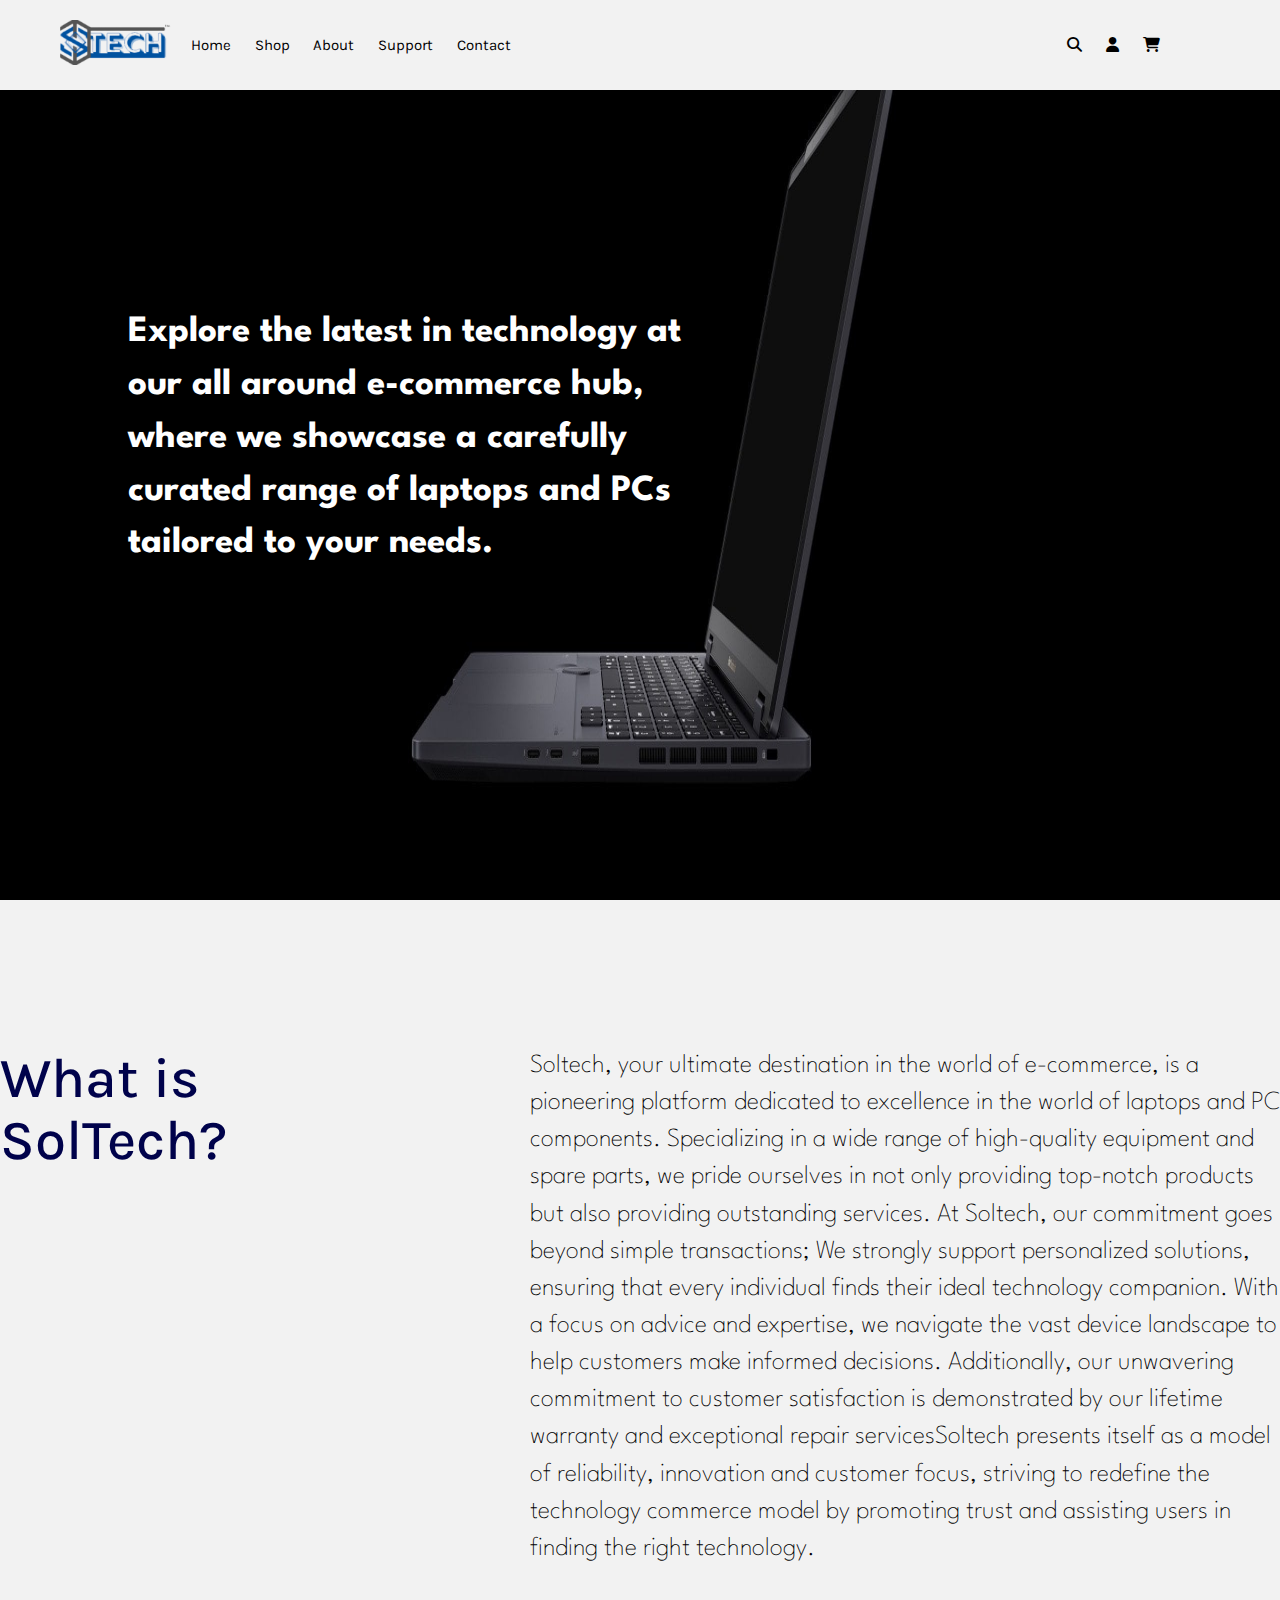
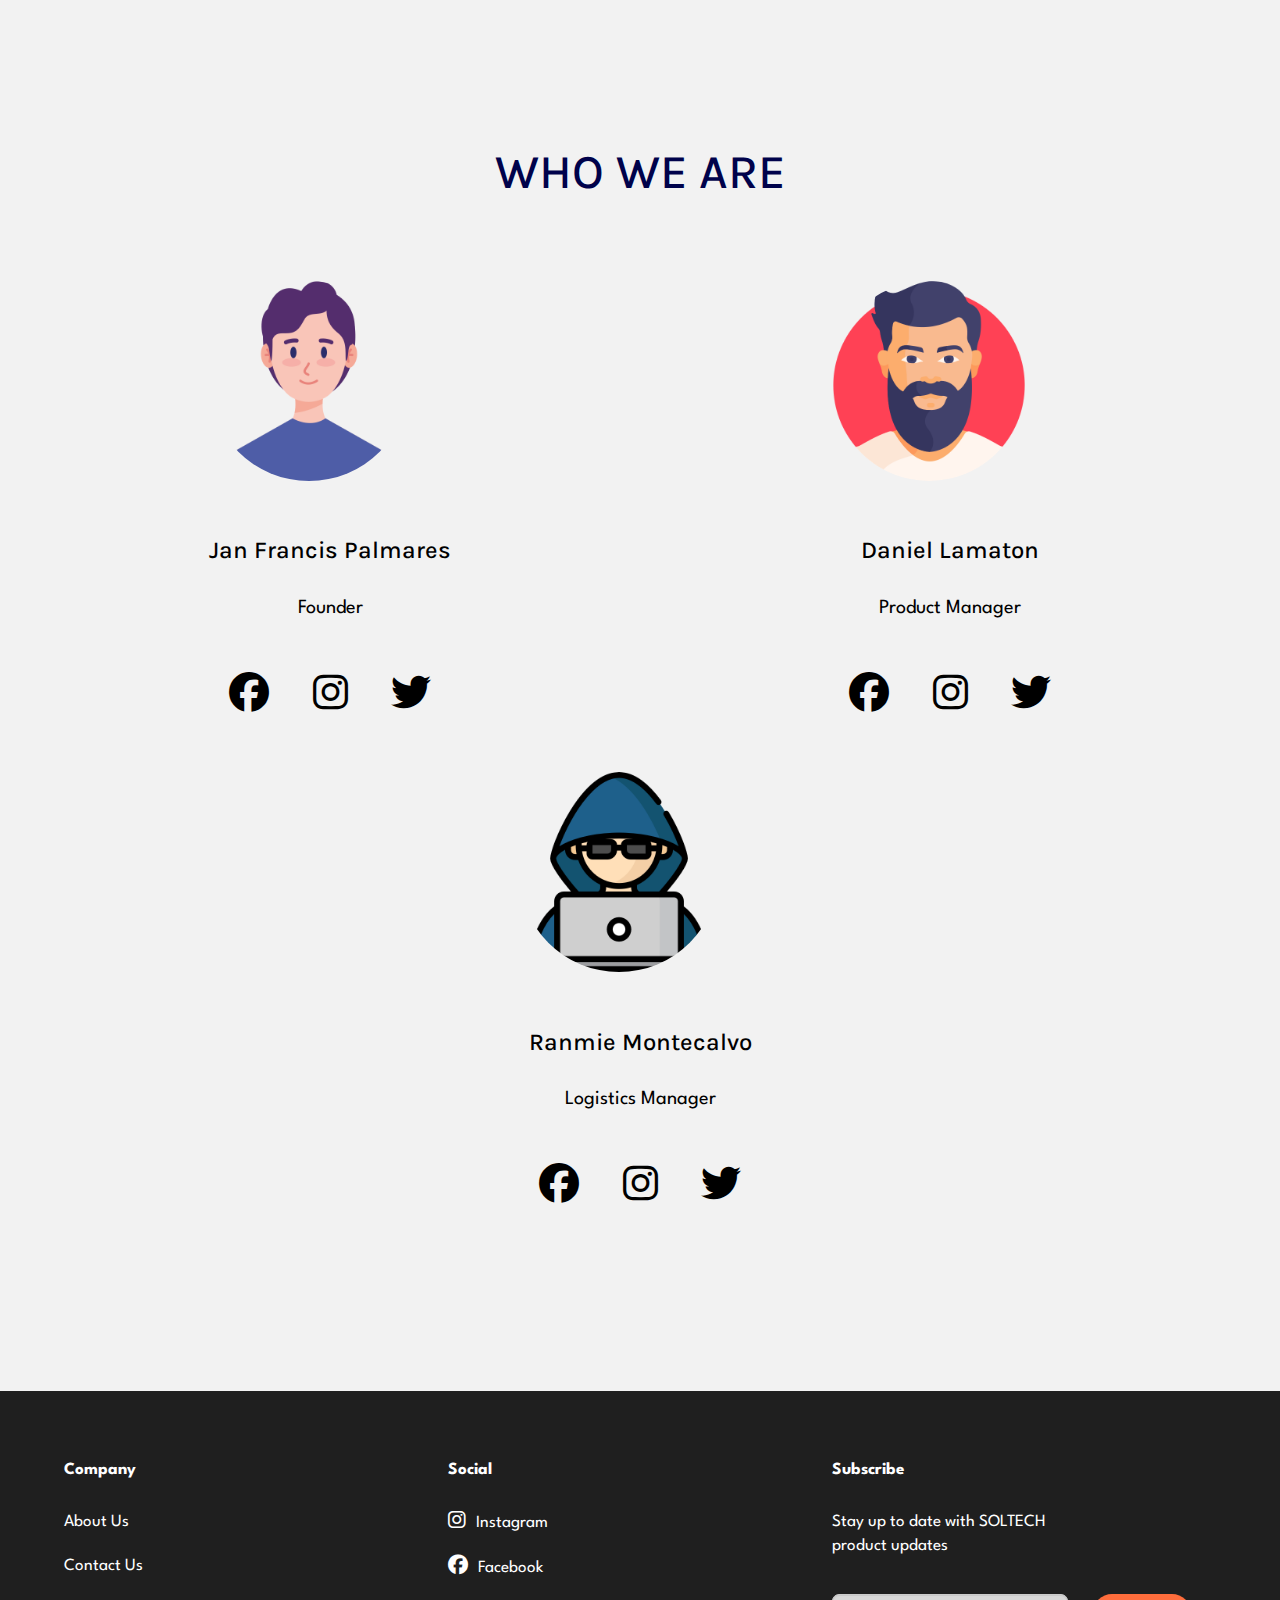
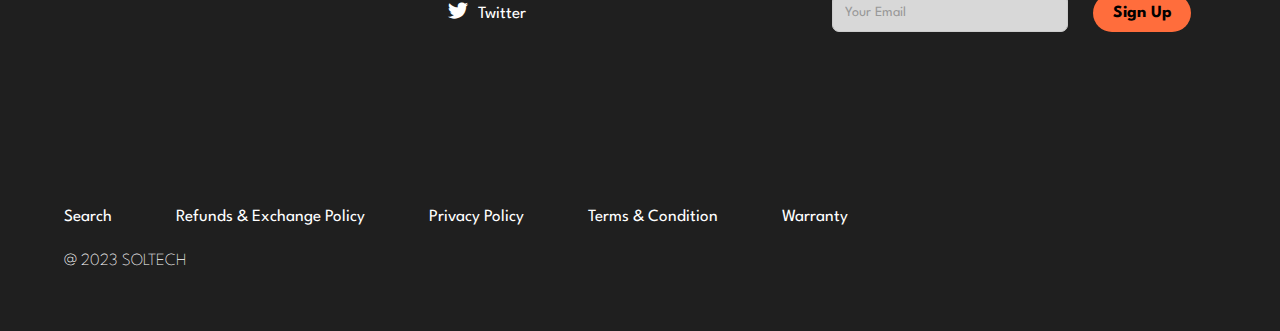
<file: about.html>
<!DOCTYPE html>
<html lang="en">
<head>
    <meta charset="UTF-8">
    <meta name="viewport" content="width=device-width, initial-scale=1.0">
    <link rel="stylesheet" href="https://maxcdn.bootstrapcdn.com/bootstrap/3.4.1/css/bootstrap.min.css">
    <script src="https://ajax.googleapis.com/ajax/libs/jquery/3.7.1/jquery.min.js"></script>
    <script src="https://maxcdn.bootstrapcdn.com/bootstrap/3.4.1/js/bootstrap.min.js"></script> 
    <link rel="stylesheet" href="https://cdnjs.cloudflare.com/ajax/libs/font-awesome/6.5.1/css/all.min.css">
    <link rel="stylesheet" href="css/about-style.css">
    <script src="script.js"></script>
    <title>SOLTECH | About Us</title>
</head>
<body>
    <header>
        <div class="navigation-bar">
        <a href="" class="logo"><img src="images/soltech.png" alt="logo"></a>
        <i class="burger-menu fas fa-bars"></i>
        <nav class="navigation-menu">
                <ul>
                    <li><a href="index.html">Home</a></li>
                    <li><a href="shop.html">Shop</a></li>
                    <li><a href="about.html">About</a></li>
                    <li><a href="support.html">Support</a></li>
                    <li><a href="contact.html">Contact</a></li>
                </ul>
                <div class="signup">
                    <button type="button"><strong>Sign Up</strong></button>
                </div>
                <ul class="icon-links">
                    <li> <a href=""><i class="fas fa-search"></i></a></i> </li>
                    <li><a href=""><i class="fas fa-user"></i></a> </li>
                    <li><a href=""><i class="fas fa-shopping-cart"></i></a> </li>
                </ul>
        </nav>  
        </div>
    </header>
    <div class="container-fluid">
        <div class="thumbnail">
            <div class="content">
                <p >Explore the latest in technology at our all around e-commerce hub, where we showcase a carefully curated range of laptops and PCs tailored to your needs.
                </p>
            </div>
            <img src="images/about-background.jpg" class="img-responsive" alt="">
        </div>
    </div>
            <div class="second-content">
                <h1>What is SolTech?</h1>
                <div class="paragraph-container"> 
                <p>Soltech, your ultimate destination in the world of e-commerce, is a pioneering platform dedicated to  excellence in the world of laptops and PC components. Specializing in a wide range of high-quality equipment and spare parts, we pride ourselves in not only providing top-notch products but also providing outstanding services. At Soltech, our commitment goes beyond simple transactions; We strongly support personalized solutions, ensuring that every individual finds their ideal technology companion. With a focus on advice and expertise, we navigate the vast device landscape  to help customers make informed decisions. Additionally, our unwavering commitment to customer satisfaction is demonstrated by our lifetime warranty and exceptional repair servicesSoltech presents itself as a model of reliability, innovation and customer focus, striving to redefine the technology commerce model by promoting trust and assisting users in finding the right technology.</p>
                </div>
            </div>
        <div class="third-container">
            <h2>WHO WE ARE</h2> 
            <div class="third-content-container">
            <div class="third-row">
            <div class="third-content">
                        <img class="img-circle"  src="images/avatar3.png" alt="pepe">
                        <h3>Jan Francis Palmares</h3>
                        <p>Founder</p>
                        <div class="social-links">
                            <a href=""><i class="fab fa-facebook"></i></a>
                            <a href=""><i class="fab fa-instagram"></i></a> 
                            <a href=""><i class="fab fa-twitter"></i></a> 
                        </div>
            </div>
            <div class="third-content">
                        <img class="img-circle"  src="images/avatar2.png" alt="pepe">
                        <h3>Daniel Lamaton</h3>
                        <p>Product Manager</p>
                        <div class="social-links">
                            <a href=""><i class="fab fa-facebook"></i></a>
                            <a href=""><i class="fab fa-instagram"></i></a> 
                            <a href=""><i class="fab fa-twitter"></i></a> 
                        </div>
            </div>
                <div class="third-content">
                            <img class="img-circle"  src="images/avatar1.png" alt="pepe">
                            <h3>Ranmie Montecalvo</h3>
                            <p>Logistics Manager</p>
                            <div class="social-links">
                                <a href=""><i class="fab fa-facebook"></i></a>
                                <a href=""><i class="fab fa-instagram"></i></a> 
                                <a href=""><i class="fab fa-twitter"></i></a> 
                            </div>
                </div>
            </div>
            </div>
        </div>
        <footer class="footer">
            <div class="footer-container">
            <div class="footer-row">
                <div class="footer-content">
                    <ul>
                        <h4>Company</h4>
                        <li><a href="#">About Us</a></li>
                        <li><a href="#">Contact Us</a></li>
                    </ul>
                </div>
                <div class="footer-content">
                    <ul>
                        <h4>Social</h4>
                        <li><a href="#"><i class="fab fa-instagram"></i>Instagram</a></li>
                        <li><a href="#"><i class="fab fa-facebook"></i>Facebook</a></li>
                        <li><a href="#"><i class="fab fa-twitter"></i>Twitter</a></li>
                    </ul>
                </div>
                <div class="footer-content">
                    <ul>
                        <h4>Subscribe</h4>
                        <p>Stay up to date with SOLTECH product updates</p>
                            <div class="form-group">
                                <label for="email" class="sr-only">Your Email</label>
                                <input type="text" class="form-control" id="email" name="email" placeholder="Your Email">
                                <button type="button"><strong>Sign Up</strong></button>
                            </div>
                    </ul>
                </div>
                <div class="footer-content2">
                    <br>
                    <ul>
                        <li><a href="#">Search</a></li>
                        <li><a href="#">Refunds & Exchange Policy</a></li>
                        <li><a href="#">Privacy Policy</a></li>
                        <li><a href="#">Terms & Condition</a></li>
                        <li><a href="#">Warranty</a></li>
                    </ul>
                    <span>@ 2023 SOLTECH</span>
                </div>
            </div>
        </div>
        </footer> 
</body>
</html>
</file>
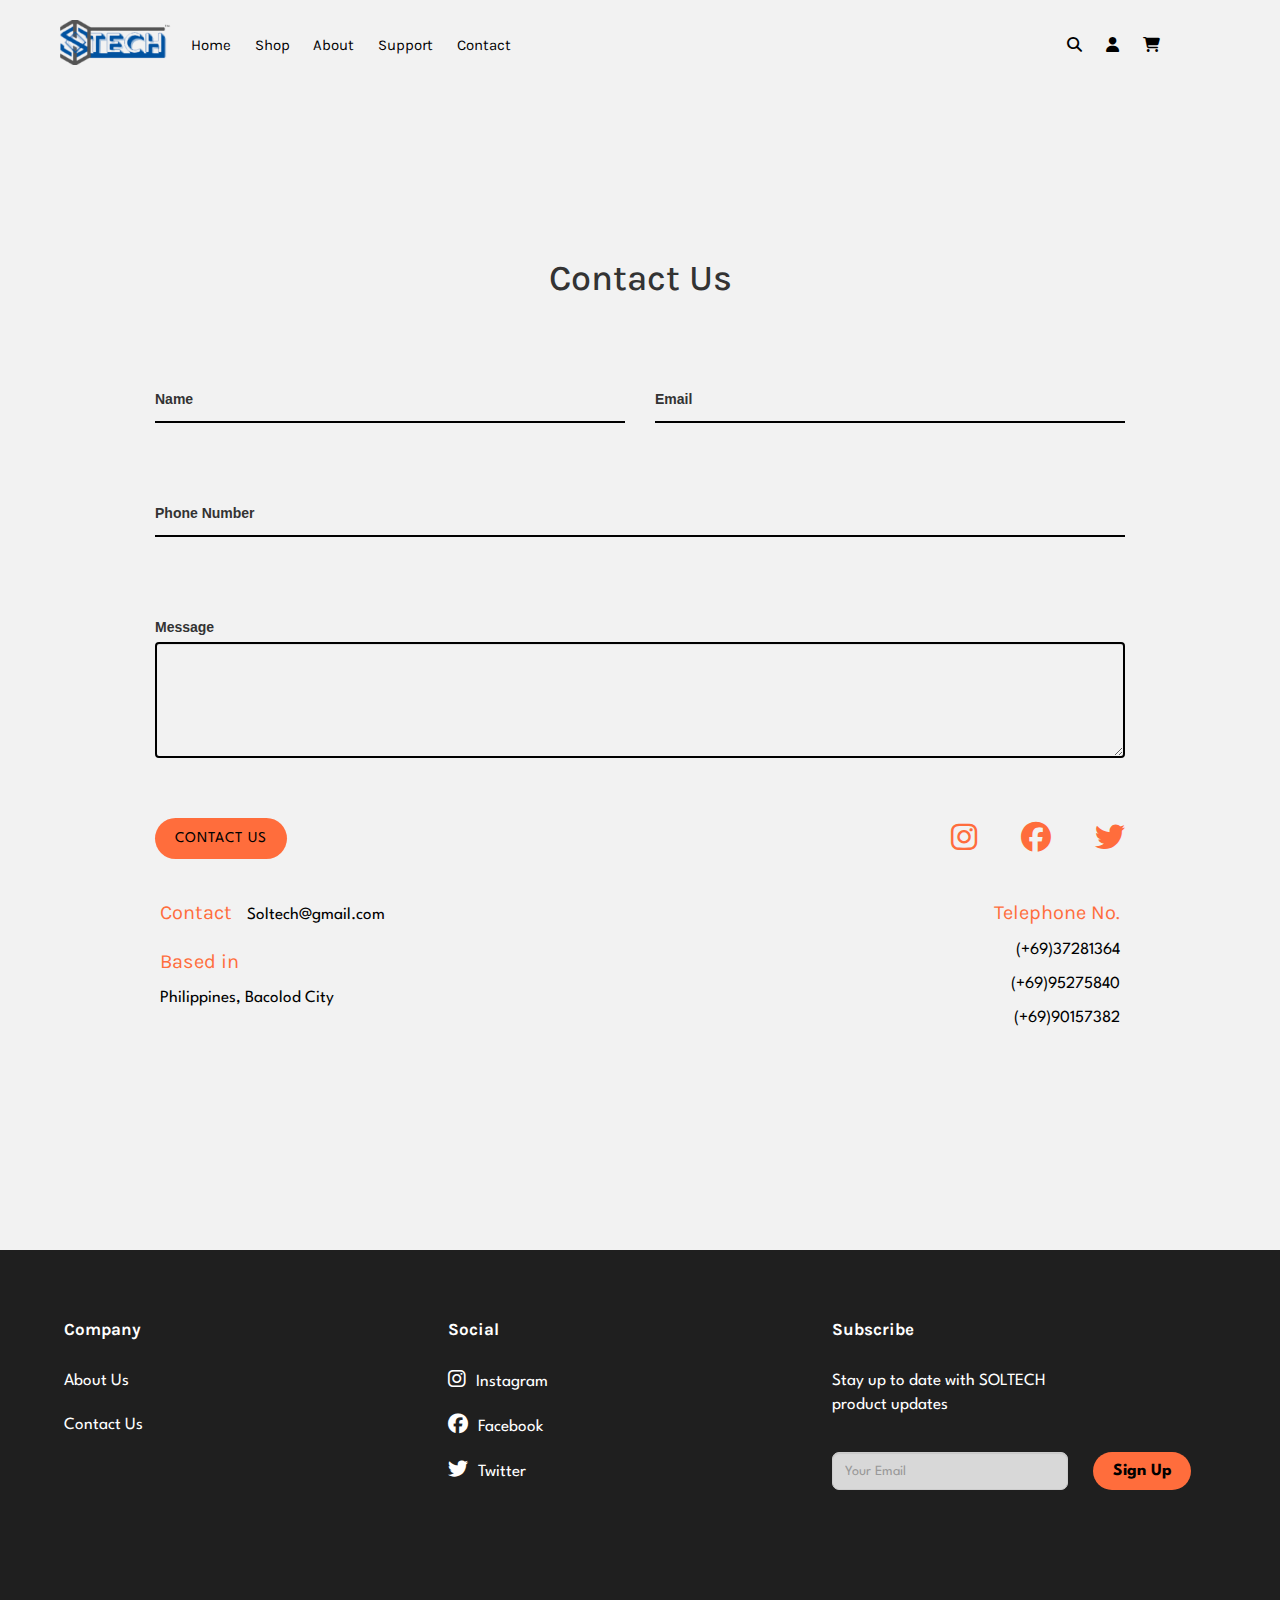
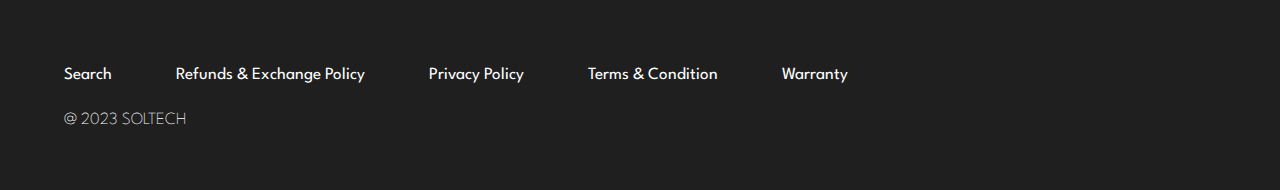
<file: contact.html>
<!DOCTYPE html>
<html lang="en">
<head>
    <meta charset="UTF-8">
    <meta name="viewport" content="width=device-width, initial-scale=1.0">
    <link rel="stylesheet" href="https://maxcdn.bootstrapcdn.com/bootstrap/3.4.1/css/bootstrap.min.css">
    <script src="https://ajax.googleapis.com/ajax/libs/jquery/3.7.1/jquery.min.js"></script>
    <script src="https://maxcdn.bootstrapcdn.com/bootstrap/3.4.1/js/bootstrap.min.js"></script> 
    <link rel="stylesheet" href="https://cdnjs.cloudflare.com/ajax/libs/font-awesome/6.5.1/css/all.min.css">
    <link rel="stylesheet" href="css/contact-style.css">
    <script src="script.js"></script>
    <title>SOLTECH | Contact</title>
</head>
<body>
  <header>
    <div class="navigation-bar">
    <a href="" class="logo"><img src="images/soltech.png" alt="logo"></a>
    <i class="burger-menu fas fa-bars"></i>
    <nav class="navigation-menu">
            <ul>
                <li><a href="index.html">Home</a></li>
                <li><a href="shop.html">Shop</a></li>
                <li><a href="about.html">About</a></li>
                <li><a href="support.html">Support</a></li>
                <li><a href="contact.html">Contact</a></li>
            </ul>
            <div class="signup">
                <button type="button"><strong>Sign Up</strong></button>
            </div>
            <ul class="icon-links">
                <li> <a href=""><i class="fas fa-search"></i></a></i> </li>
                <li><a href=""><i class="fas fa-user"></i></a> </li>
                <li><a href=""><i class="fas fa-shopping-cart"></i></a> </li>
            </ul>
    </nav>  
    </div>
</header>
<section class="contact-container">
  <div class="form-layout">
  <div class="container container-center">
    <h1 class="text-center contact-header">Contact Us</h1>
    <form action="" class="row form">
      
      <div class="col-md-6 input-style">
        <input type="text" name="name" id="name" class="form-control" required>
        <label for="name" id="name-label">Name</label>
      </div>
      
      <div class="col-md-6 input-style">
        
        <input type="email" name="email" id="email" class="form-control" required>
        <label for="email" class="form-label" id="email-label">Email</label>
      </div>

      <div class="col-md-12 input-style">
        
        <input type="text" name="phoneNumber" id="phoneNumber" class="form-control" required>
        <label for="phoneNumber" class="form-label" id="phoneNumber-label">Phone Number</label>
      </div>

      <div class="col-md-12 input-style-message">
        <label for="comments" class="form-label" id="comments-label">Message</label>
        <textarea name="comments" id="comments" class="form-control" rows="5" required></textarea>
      </div>
      <div class="col-md-12 input-style-form-bottom button-container">
          <button type="submit" class="btn submit-btn">Contact Us</button>
          <div class="icon-links2">
            <a href="#"><i class="fab fa-instagram"></i></a>
            <a href="#"><i class="fab fa-facebook"></i></a>
            <a href="#"><i class="fab fa-twitter"></i></a>
          </div>
      </div>
      <div class="col-md-12 contact-info icon-space">
        <div class="add-margin">
            <p><span class="contact-highlight" style="margin-right: 15px;">Contact</span>Soltech@gmail.com</p>
              <div class="add-margin">
                <p class="contact-highlight">Based in</p>
                <p>Philippines, 
                  Bacolod City</p>
              </div>
        </div>
        <div class="add-margin go-right">
          <p class="contact-highlight">Telephone No.</p>
              <p class="block">(+69)37281364</p>
              <p class="block">(+69)95275840</p>
              <p class="block">(+69)90157382</p>
        </div>
      </div>
    </form>
  </div>
</div>
</section>

<footer class="footer">
  <div class="footer-container">
    <div class="footer-row">
      <div class="footer-content">
          <ul>
              <h4>Company</h4>
              <li><a href="#">About Us</a></li>
              <li><a href="#">Contact Us</a></li>
          </ul>
      </div>
      <div class="footer-content">
          <ul>
              <h4>Social</h4>
              <li><a href="#"><i class="fab fa-instagram"></i>Instagram</a></li>
              <li><a href="#"><i class="fab fa-facebook"></i>Facebook</a></li>
              <li><a href="#"><i class="fab fa-twitter"></i>Twitter</a></li>
          </ul>
      </div>
      <div class="footer-content">
          <ul>
              <h4>Subscribe</h4>
              <p>Stay up to date with SOLTECH product updates</p>
                  <div class="form-group">
                      <label for="email" class="sr-only">Your Email</label>
                      <input type="text" class="form-control" id="email" name="email" placeholder="Your Email">
                      <button type="button"><strong>Sign Up</strong></button>
                  </div>
          </ul>
      </div>
      <div class="footer-content2">
        <br>
        <ul>
          <li><a href="#">Search</a></li>
          <li><a href="#">Refunds & Exchange Policy</a></li>
          <li><a href="#">Privacy Policy</a></li>
          <li><a href="#">Terms & Condition</a></li>
          <li><a href="#">Warranty</a></li>
        </ul>
        <span>@ 2023 SOLTECH</span>
      </div>
    </div>
</div>
</footer> 
</body>
</html>
</file>
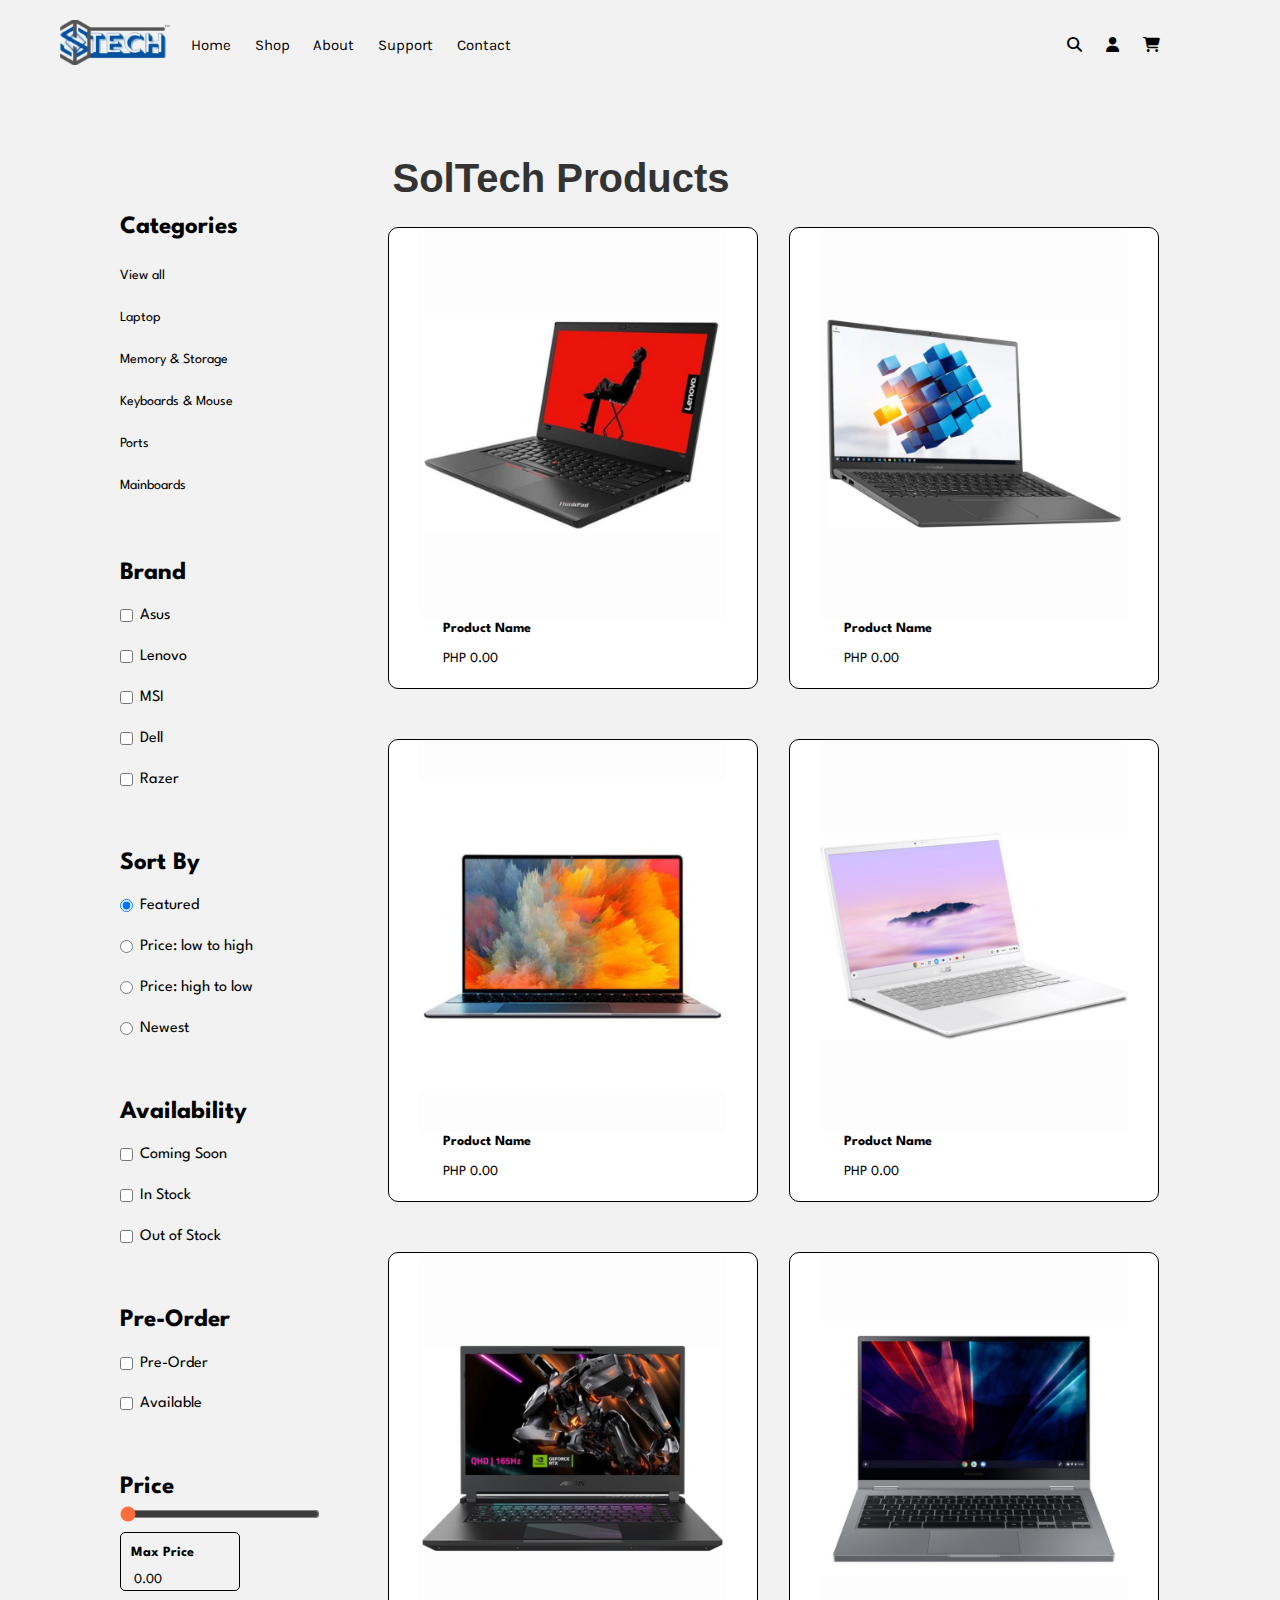
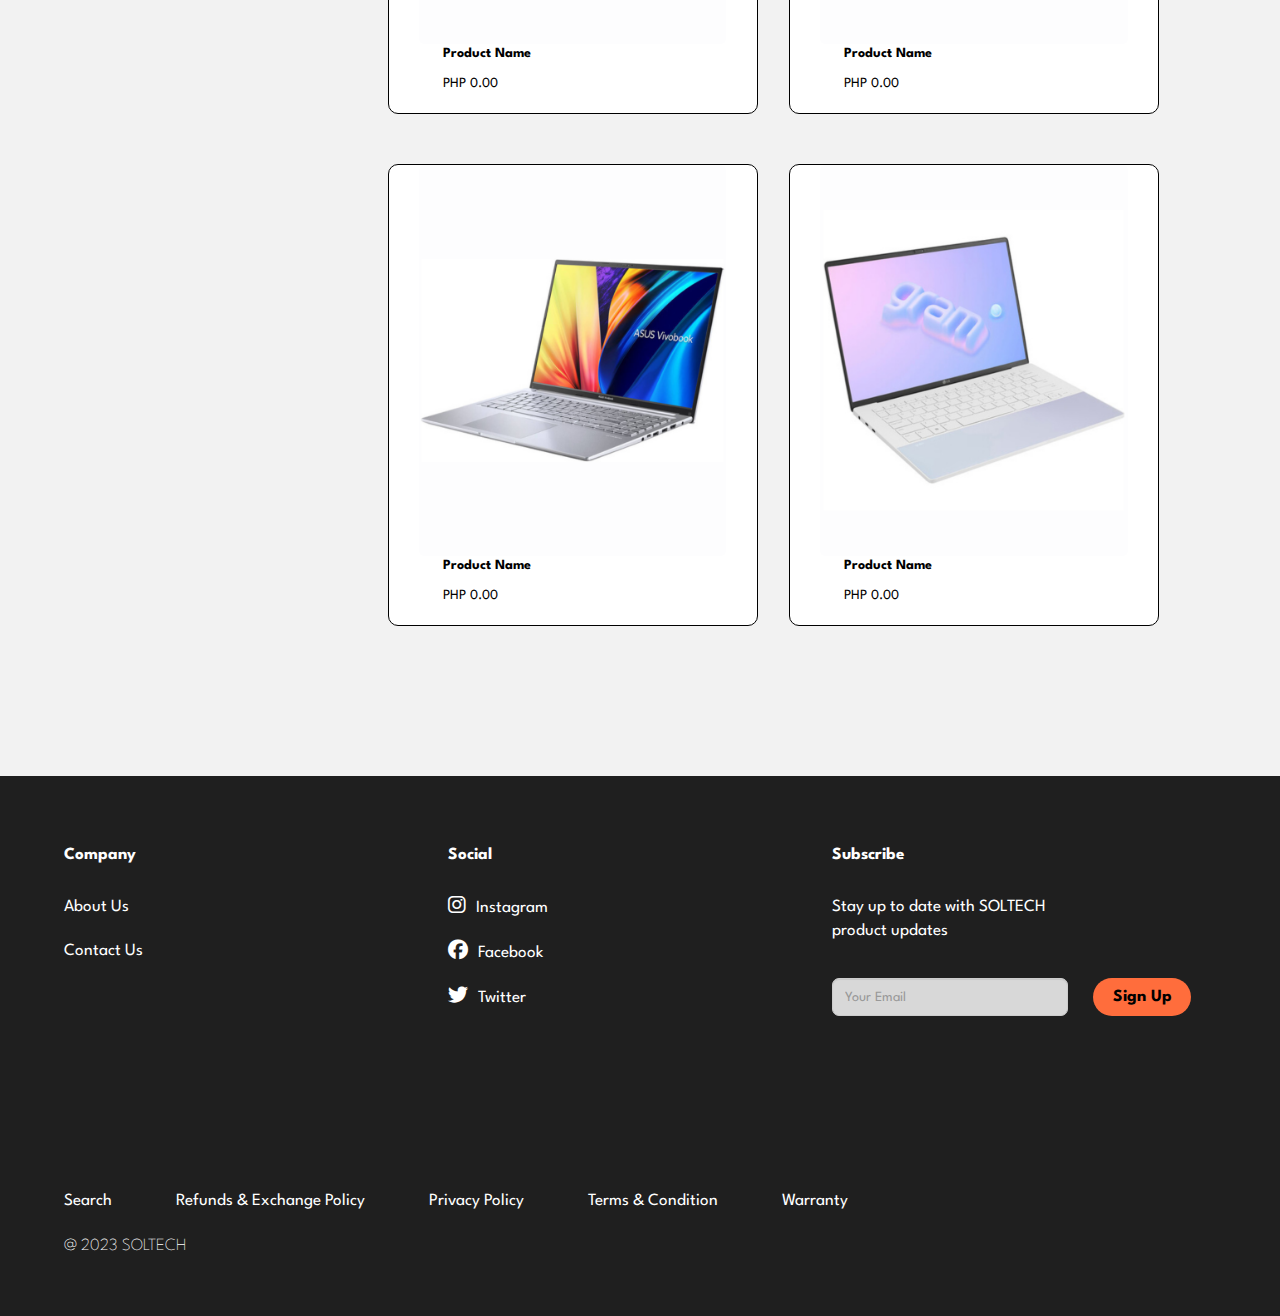
<file: shop.html>
<!DOCTYPE html>
<html lang="en">
<head>
    <meta charset="UTF-8">
    <meta name="viewport" content="width=device-width, initial-scale=1.0">
    <link rel="stylesheet" href="https://maxcdn.bootstrapcdn.com/bootstrap/3.4.1/css/bootstrap.min.css">
    <script src="https://ajax.googleapis.com/ajax/libs/jquery/3.7.1/jquery.min.js"></script>
    <script src="https://maxcdn.bootstrapcdn.com/bootstrap/3.4.1/js/bootstrap.min.js"></script>
    <link rel="stylesheet" href="https://cdnjs.cloudflare.com/ajax/libs/font-awesome/6.5.1/css/all.min.css">
    <link rel="stylesheet" href="css/shop-style.css">
    <script src="script.js"></script>
    <title>SOLTECH | Shop</title>

</head>
<body>
    <header>
        <div class="navigation-bar">
        <a href="" class="logo"><img src="images/soltech.png" alt="logo"></a>
        <i class="burger-menu fas fa-bars"></i>
        <nav class="navigation-menu">
                <ul>
                    <li><a href="index.html">Home</a></li>
                    <li><a href="shop.html">Shop</a></li>
                    <li><a href="about.html">About</a></li>
                    <li><a href="support.html">Support</a></li>
                    <li><a href="contact.html">Contact</a></li>
                </ul>
                <div class="signup">
                    <button type="button"><strong>Sign Up</strong></button>
                </div>
                <ul class="icon-links">
                    <li> <a href=""><i class="fas fa-search"></i></a></i> </li>
                    <li><a href=""><i class="fas fa-user"></i></a> </li>
                    <li><a href=""><i class="fas fa-shopping-cart"></i></a> </li>
                </ul>
        </nav>  
        </div>
    </header>
<div style="margin-top: 150px;"></div>
<div class="overlay"></div>
<div id="sidebar-btn">
    <div class="menu-btn_burger">
    </div>
</div>
<div class="container-fluid container-shop">
    <div class = "row container-limit">
        <div class="col-md-3 filter" tabindex="0">
            <ul class="nav nav-pills nav-stacked ">
                <p class="results-header-main">Categories</p>
                <li><a href="#" class="result-link" >View all</a></li>
                <li><a href="#" class="result-link" >Laptop</a></li>
                <li><a href="#" class="result-link" >Memory & Storage</a></li>
                <li><a href="#" class="result-link" >Keyboards & Mouse</a></li>
                <li><a href="#" class="result-link" >Ports</a></li>
                <li><a href="#" class="result-link" >Mainboards</a></li>
                <li>
                    <p class="results-header">Brand</p>
                    <div class="checkbox">
                        <label><input type="checkbox" value="">Asus</label>
                    </div>
                </li>
                <li>
                    <div class="checkbox">
                        <label><input type="checkbox" value="">Lenovo</label>
                    </div>
                </li>
                <li>
                    <div class="checkbox">
                        <label><input type="checkbox" value="">MSI</label>
                    </div>
                </li>
                <li>
                    <div class="checkbox">
                        <label><input type="checkbox" value="">Dell</label>
                    </div>
                </li>
                <li>
                    <div class="checkbox">
                        <label><input type="checkbox" value="">Razer</label>
                    </div>
                </li>
                <li>
                    <p class="results-header">Sort By</p>
                    <div class="radio">
                        <label><input type="radio" name="optradio" checked>Featured</label>
                    </div>
                </li>
                <li>
                    <div class="radio">
                        <label><input type="radio" name="optradio">Price: low to high</label>
                    </div>
                </li>
                <li>
                    <div class="radio">
                        <label><input type="radio" name="optradio">Price: high to low</label>
                    </div>
                </li>
                <li>
                    <div class="radio">
                        <label><input type="radio" name="optradio">Newest</label>
                    </div>
                </li>
                <li>
                    <p class="results-header">Availability</p>
                    <div class="checkbox">
                        <label><input type="checkbox" value="">Coming Soon</label>
                    </div>
                </li>

                <li>
                    <div class="checkbox">
                        <label><input type="checkbox" value="">In Stock</label>
                    </div>
                </li>

                <li>
                    <div class="checkbox">
                        <label><input type="checkbox" value="">Out of Stock</label>
                    </div>
                </li>
                <li>
                    <p class="results-header">Pre-Order</p>
                    <div class="checkbox">
                        <label><input type="checkbox" value="">Pre-Order</label>
                    </div>
                </li>

                <li>
                    <div class="checkbox">
                        <label><input type="checkbox" value="">Available</label>
                    </div>
                </li>
                <li style="padding-right: 40px;">
                    <p class="results-header">Price</p>
                    <input type="range" name="price" value="0" min="0" max="10000" id="price-slider">
                    <div id="price-style">
                        <label>Max Price</label>
                        <p ><span id="newValue">0.00</span></p>
                    </div>
                </li>
            </ul>
        </div>

        <div class="col-md-9">
                <div class="row shop-image">
                    <div id="shop-mainContent">SolTech Products</div>
                    <div class="col-sm-6 padds top-cont">
                        <div class="thumbnail"> 
                            
                            <img src="images/Laptop-1.png" class="img-responsive img-rounded center-block" alt="">
                            <div class="caption">
                            <p class="text-bold">Product Name</p>
                            <p>PHP 0.00</p>
                            </div>
                        </div>
                    </div>
                
                    <div class="col-sm-6 padds">
                        <div class="thumbnail"> 
                            <!-- <div id="shop-mainContent" style="color: #f2f2f2;">.</div> -->
                            <img src="images/Laptop-2.png" class="img-responsive img-rounded center-block" alt="">
                            <div class="caption">
                            <p class="text-bold">Product Name</p>
                            <p>PHP 0.00</p>
                            </div>
                        </div>
                    </div> 

                </div>

                <div class="row shop-image">

                    <div class="col-sm-6 padds">
                        <div class="thumbnail"> 
                            <div></div>
                            <img src="images/Laptop-3.png" class="img-responsive img-rounded center-block" alt="">
                            <div class="caption">
                            <p class="text-bold">Product Name</p>
                            <p>PHP 0.00</p>
                            </div>
                        </div>
                    </div>
                
                    <div class="col-sm-6 padds">
                        <div class="thumbnail"> 
                            <div></div>
                            <img src="images/Laptop-4.png" class="img-responsive img-rounded center-block" alt="">
                            <div class="caption">
                            <p class="text-bold">Product Name</p>
                            <p>PHP 0.00</p>
                            </div>
                        </div>
                    </div> 

                </div>

                <div class="row shop-image">

                    <div class="col-sm-6 padds">
                        <div class="thumbnail"> 
                            <div></div>
                            <img src="images/Laptop-5.png" class="img-responsive img-rounded center-block" alt="">
                            <div class="caption">
                            <p class="text-bold">Product Name</p>
                            <p>PHP 0.00</p>
                            </div>
                        </div>
                    </div>
                
                    <div class="col-sm-6 padds">
                        <div class="thumbnail"> 
                            <div></div>
                            <img src="images/Laptop-7.png" class="img-responsive img-rounded center-block" alt="">
                            <div class="caption">
                            <p class="text-bold">Product Name</p>
                            <p>PHP 0.00</p>
                            </div>
                        </div>
                    </div> 

                </div>

                <div class="row shop-image">

                    <div class="col-sm-6 padds">
                        <div class="thumbnail"> 
                            <div></div>
                            <img src="images/Laptop-8.png" class="img-responsive img-rounded center-block" alt="">
                            <div class="caption">
                            <p class="text-bold">Product Name</p>
                            <p>PHP 0.00</p>
                            </div>
                        </div>
                    </div>
                
                    <div class="col-sm-6 padds">
                        <div class="thumbnail"> 
                            <div></div>
                            <img src="images/Laptop-11.png" class="img-responsive img-rounded center-block" alt="">
                            <div class="caption">
                            <p class="text-bold">Product Name</p>
                            <p>PHP 0.00</p>
                            </div>
                        </div>
                    </div> 

                </div>
                </div>
        </div>
    </div>
</div>
    <footer class="footer">
        <div class="footer-container">
        <div class="footer-row">
            <div class="footer-content">
                <ul>
                    <h4>Company</h4>
                    <li><a href="#">About Us</a></li>
                    <li><a href="#">Contact Us</a></li>
                </ul>
            </div>
            <div class="footer-content">
                <ul>
                    <h4>Social</h4>
                    <li><a href="#"><i class="fab fa-instagram"></i>Instagram</a></li>
                    <li><a href="#"><i class="fab fa-facebook"></i>Facebook</a></li>
                    <li><a href="#"><i class="fab fa-twitter"></i>Twitter</a></li>
                </ul>
            </div>
            <div class="footer-content">
                <ul>
                    <h4>Subscribe</h4>
                    <p>Stay up to date with SOLTECH product updates</p>
                        <div class="form-group">
                            <label for="email" class="sr-only">Your Email</label>
                            <input type="text" class="form-control" id="email" name="email" placeholder="Your Email">
                            <button type="button"><strong>Sign Up</strong></button>
                        </div>
                </ul>
            </div>
            <div class="footer-content2">
                <br>
                <ul>
                    <li><a href="#">Search</a></li>
                    <li><a href="#">Refunds & Exchange Policy</a></li>
                    <li><a href="#">Privacy Policy</a></li>
                    <li><a href="#">Terms & Condition</a></li>
                    <li><a href="#">Warranty</a></li>
                </ul>
                <span>@ 2023 SOLTECH</span>
            </div>
        </div>
    </div>
    </footer> 
</body>
</html>
</file>
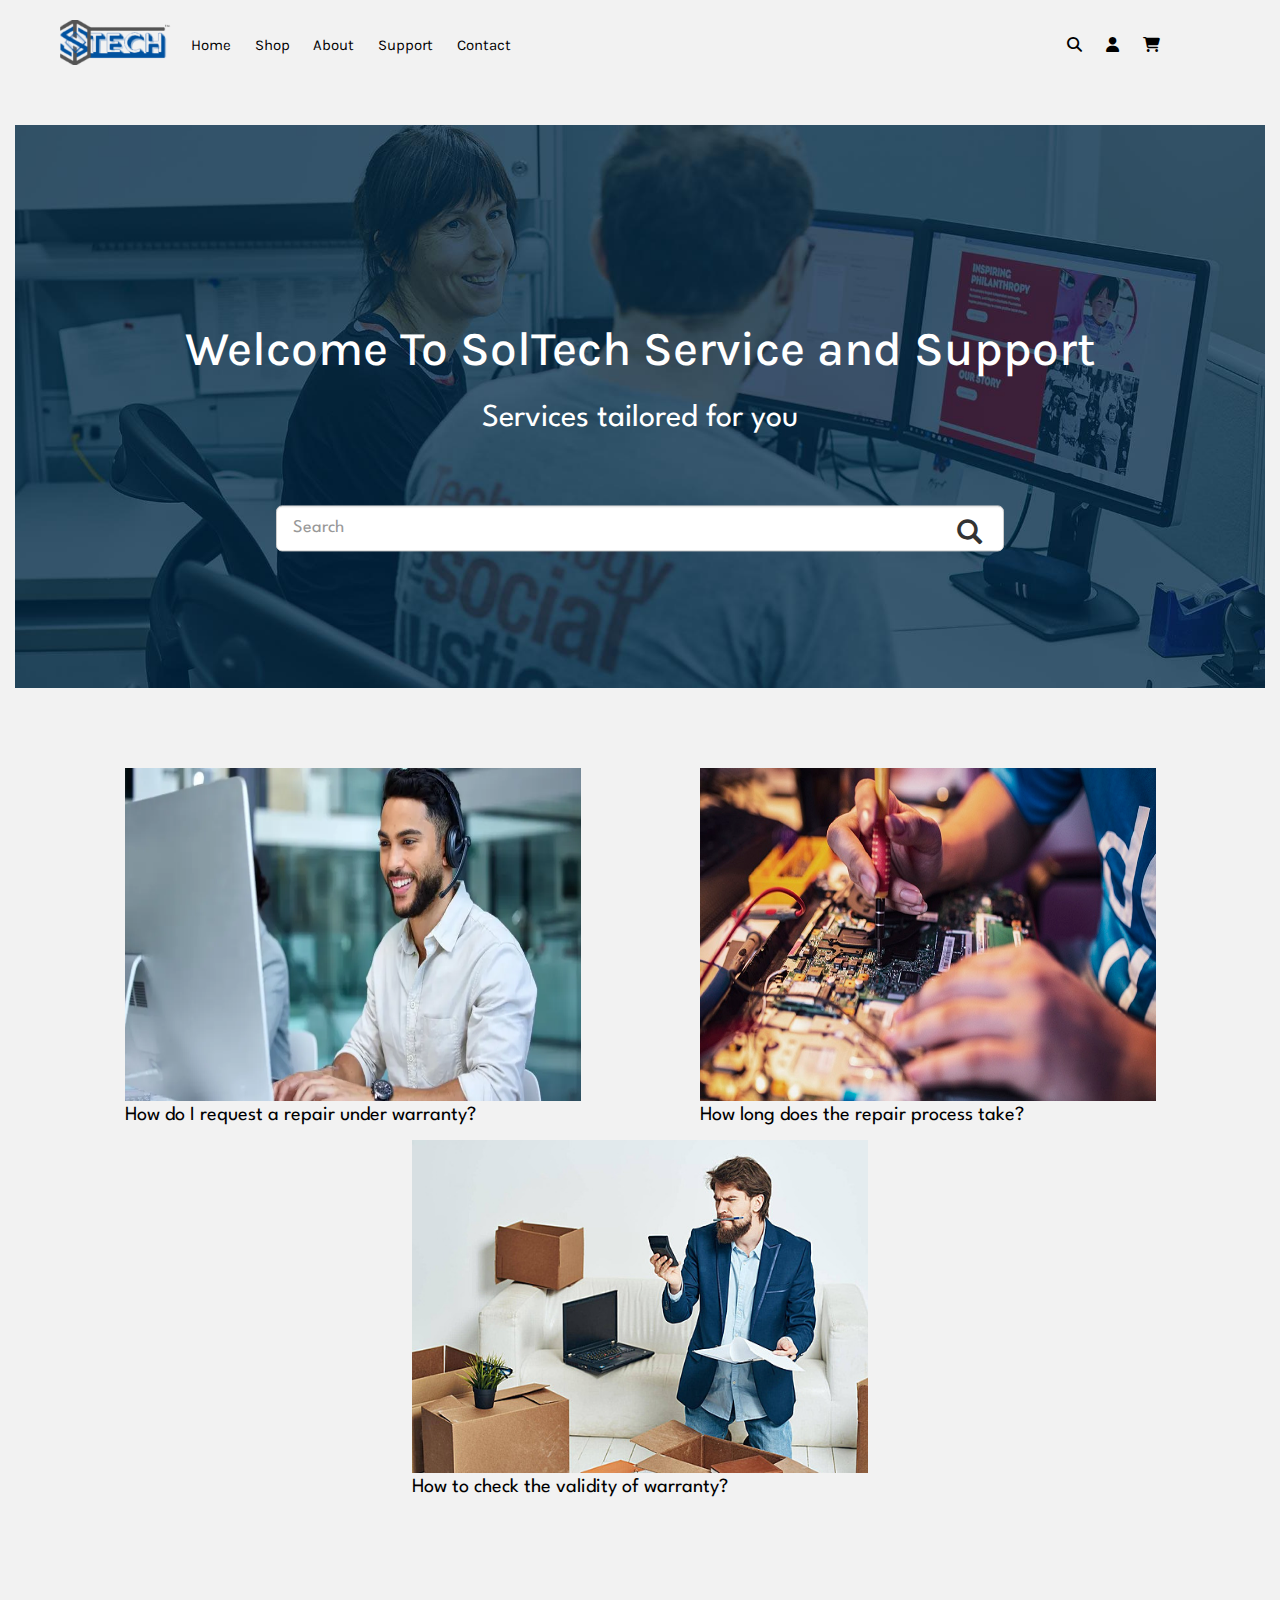
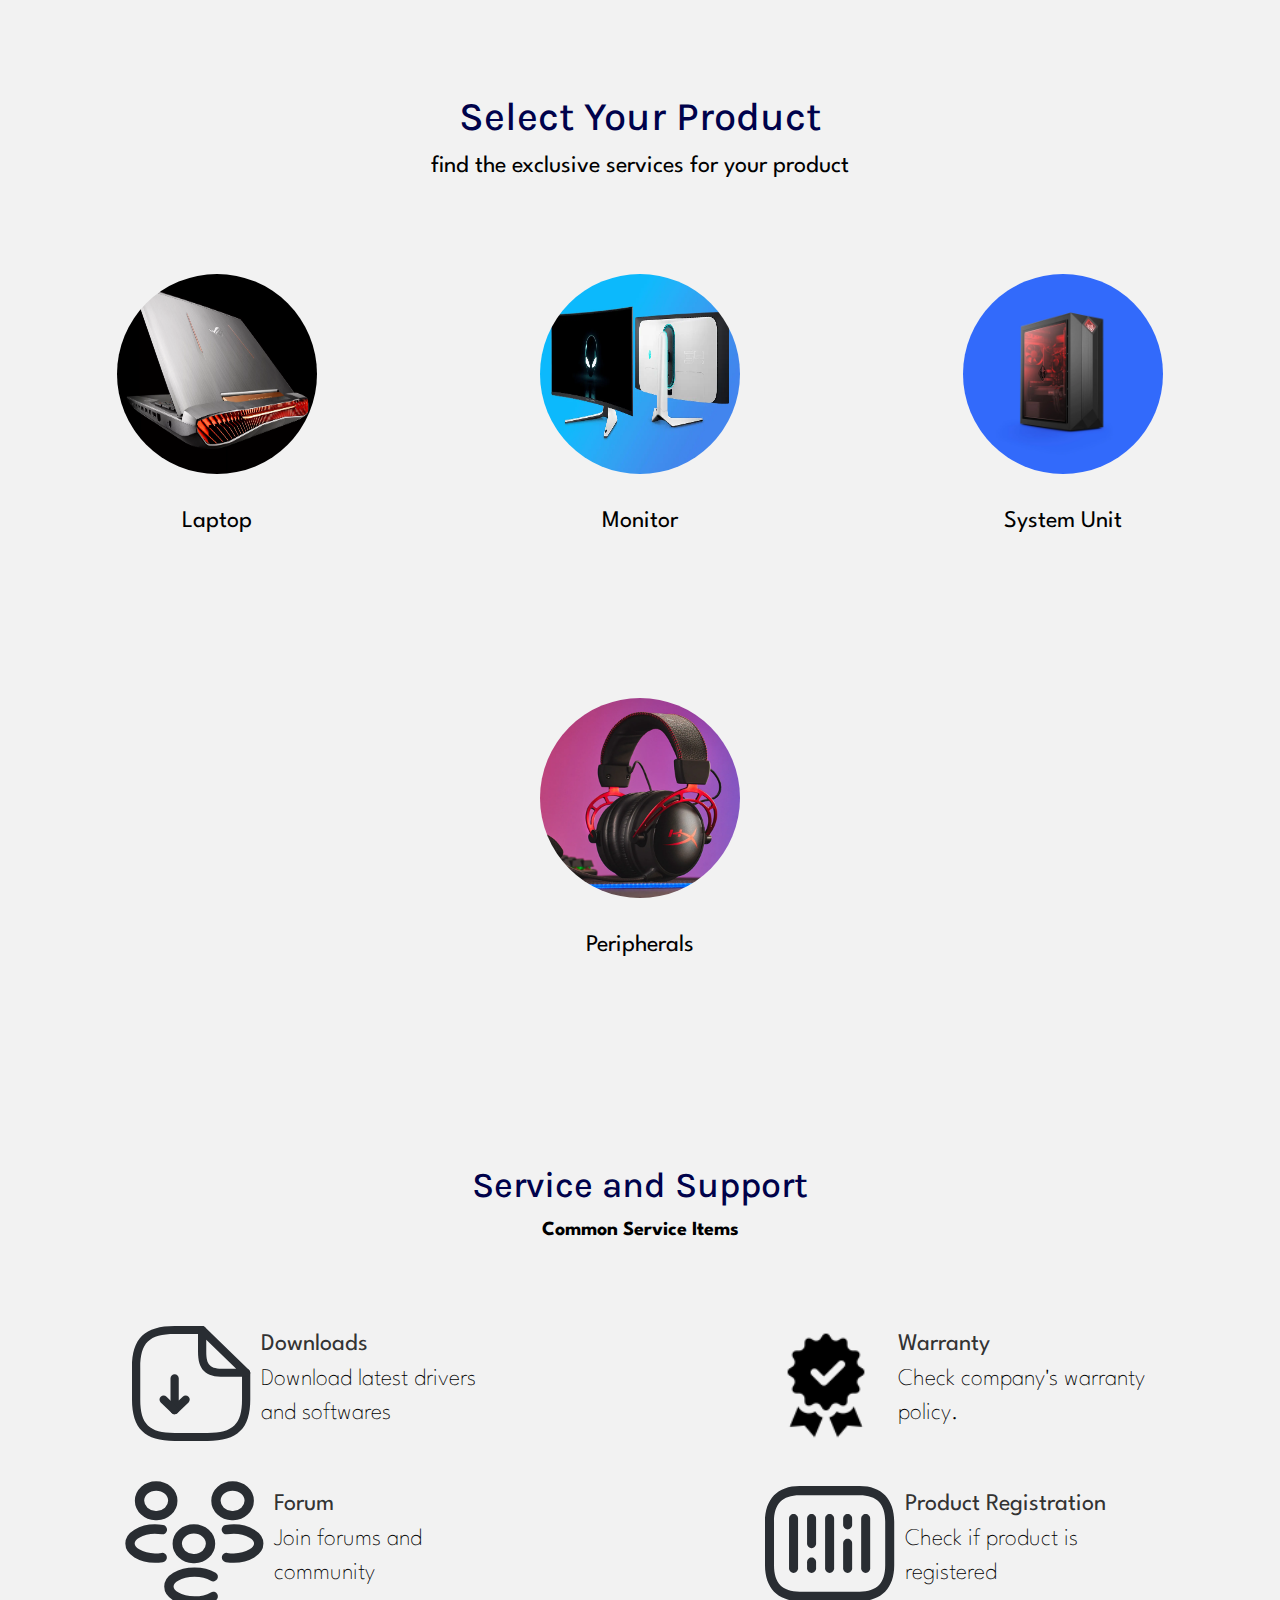
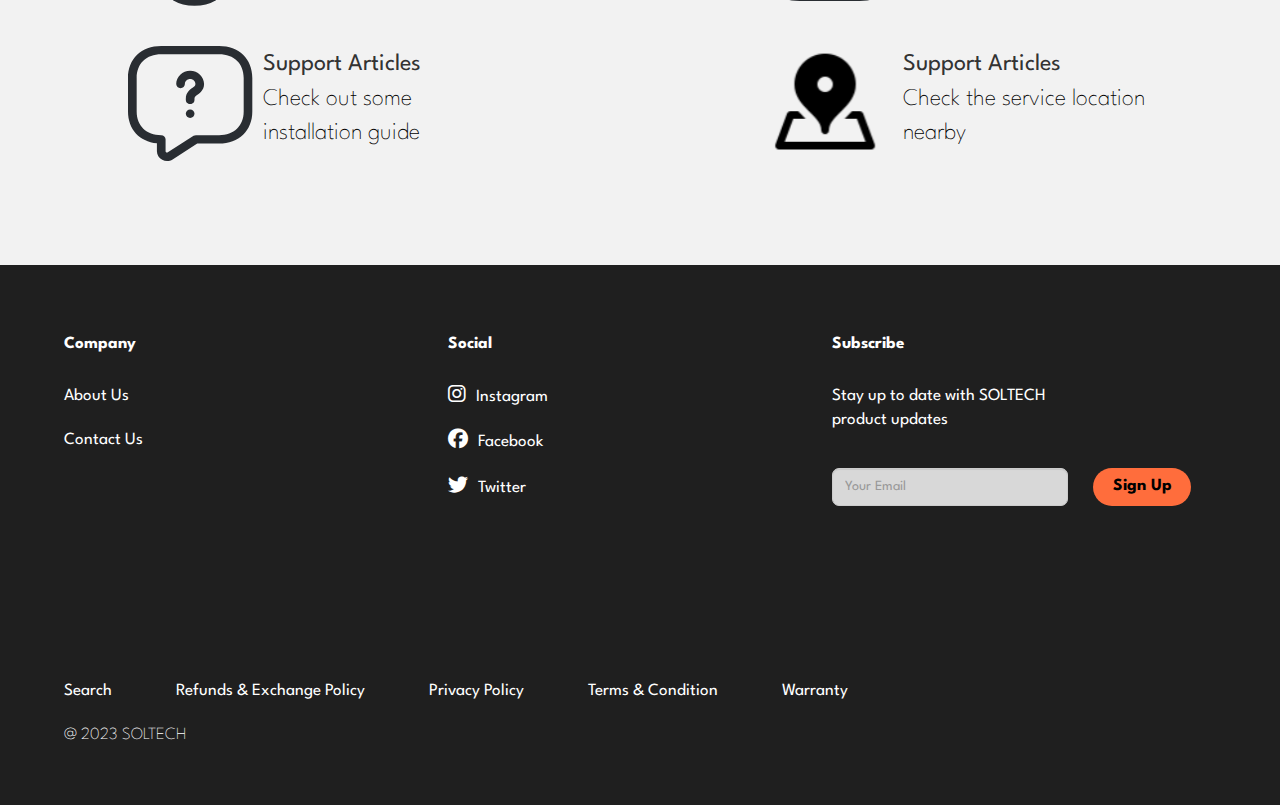
<file: support.html>
<!DOCTYPE html>
<html lang="en">
<head>
    <meta charset="UTF-8">
    <meta name="viewport" content="width=device-width, initial-scale=1.0">
    <link rel="stylesheet" href="https://maxcdn.bootstrapcdn.com/bootstrap/3.4.1/css/bootstrap.min.css">
    <script src="https://ajax.googleapis.com/ajax/libs/jquery/3.7.1/jquery.min.js"></script>
    <script src="https://maxcdn.bootstrapcdn.com/bootstrap/3.4.1/js/bootstrap.min.js"></script> 
    <link rel="stylesheet" href="https://cdnjs.cloudflare.com/ajax/libs/font-awesome/6.5.1/css/all.min.css">
    <link rel="stylesheet" href="/css/support-style.css">
    <script src="script.js"></script>
    <title>SOLTECH | Support</title>
</head>
<body>
    <header>
        <div class="navigation-bar">
        <a href="" class="logo"><img src="images/soltech.png" alt="logo"></a>
        <i class="burger-menu fas fa-bars"></i>
        <nav class="navigation-menu">
                <ul>
                    <li><a href="index.html">Home</a></li>
                    <li><a href="shop.html">Shop</a></li>
                    <li><a href="about.html">About</a></li>
                    <li><a href="support.html">Support</a></li>
                    <li><a href="contact.html">Contact</a></li>
                </ul>
                <div class="signup">
                    <button type="button"><strong>Sign Up</strong></button>
                </div>
                <ul class="icon-links">
                    <li> <a href=""><i class="fas fa-search"></i></a></i> </li>
                    <li><a href=""><i class="fas fa-user"></i></a> </li>
                    <li><a href=""><i class="fas fa-shopping-cart"></i></a> </li>
                </ul>
        </nav>  
        </div>
    </header>
        <div class="container-fluid">
            <div class="first-content">
                <div class="content">
                    <h1>Welcome To SolTech Service and Support</h1>
                    <p>Services tailored for you</p>
                    <form>
                        <div class="form-group has-feedback has-search col-lg-10">
                            <span id="search-icon" class="glyphicon glyphicon-search form-control-feedback"></span>
                            <input type="text" class="form-control input-lg" placeholder="Search">
                        </div>
                    </form>
                </div>
                <img src="images/support-image.jpg"   alt="Support">
            </div>
        </div>
        <div class="second-container">            
                <div class="row">
                    <div class="second-content">
                        <img src="images/supportpic1.webp"  alt="Support">
                        <a href="#"><p>How do I request a repair under warranty?</p></a>
                    </div>
                        <div class="second-content">
                        <img src="images/supportpic2.jpg"  alt="Support">
                        <a href="#"><p>How long does the repair process take?</p></a>
                    </div>
                    <div class="second-content">
                        <img src="images/supportpic3.jpg"  alt="Support">
                        <a href="#"><p>How to check the validity of warranty?</p></a>
                    </div>
                </div>
        </div>
        <div class="third-container">
            <h2>Select Your Product</h2>
            <p>find the exclusive services for your product</p>
            <div class="third-content-container">
            <div class="row">
                <div class="third-content">
                    <img class="img-circle" src="images/third-content-laptop.webp" alt="Laptop">
                    <span>Laptop</span>
                </div>
                <div class="third-content">
                    <img class="img-circle"  src="images/third-content-monitor.webp" alt="Monitor">
                    <span>Monitor</span>
                </div>
                <div class="third-content">
                    <img class="img-circle"  src="images/third-content-su.webp" alt="Computer">
                    <span>System Unit</span>
                </div>
                <div class="third-content">
                    <img class="img-circle"  src="images/third-content-peripherals.webp" alt="Peripherals">
                    <span>Peripherals</span>
                </div>
            </div>
            </div>
        </div>
        <div class="fourth-container">
            <h3>Service and Support</h3>
            <p #id="service">Common Service Items</p>
            <div class="fourth-content-container">
                <div class="row">
                    <div class="fourth-content">
                        <img src="images/download.svg" alt="Download">
                        <div class="content-info">
                            <span>Downloads</span>
                            <p>Download latest drivers and softwares</p>
                        </div>
                    </div>
                    <div class="fourth-content">
                        <img src="images/Guarantee.svg" alt="Warranty">
                        <div class="content-info">
                            <span>Warranty</span>
                            <p>Check company's warranty policy.</p>
                        </div>
                    </div>
                    <div class="fourth-content">
                        <img src="images/people.svg" alt="Forums">
                        <div class="content-info">
                            <span>Forum</span>
                            <p>Join forums and community</p>
                        </div>
                    </div>
                    <div class="fourth-content">
                        <img src="images/barcode.svg" alt="Barcode">
                        <div class="content-info">
                            <span>Product Registration</span>
                            <p>Check if product is registered</p>
                        </div>
                    </div>
                    <div class="fourth-content">
                        <img src="images/question.svg" alt="Support Articles">
                        <div class="content-info">
                            <span>Support Articles</span>
                            <p>Check out some installation guide</p>
                        </div>
                    </div>
                    <div class="fourth-content">
                        <img src="images/articles.svg" alt="Support Articles">
                        <div class="content-info">
                            <span>Support Articles</span>
                            <p>Check the service location nearby</p>
                        </div>
                    </div>
                </div>
            </div>
        </div>
        <footer class="footer">
            <div class="footer-container">
              <div class="footer-row">
                <div class="footer-content">
                    <ul>
                        <h4>Company</h4>
                        <li><a href="#">About Us</a></li>
                        <li><a href="#">Contact Us</a></li>
                    </ul>
                </div>
                <div class="footer-content">
                    <ul>
                        <h4>Social</h4>
                        <li><a href="#"><i class="fab fa-instagram"></i>Instagram</a></li>
                        <li><a href="#"><i class="fab fa-facebook"></i>Facebook</a></li>
                        <li><a href="#"><i class="fab fa-twitter"></i>Twitter</a></li>
                    </ul>
                </div>
                <div class="footer-content">
                    <ul>
                        <h4>Subscribe</h4>
                        <p>Stay up to date with SOLTECH product updates</p>
                            <div class="form-group">
                                <label for="email" class="sr-only">Your Email</label>
                                <input type="text" class="form-control form-input" id="email" name="email" placeholder="Your Email">
                                <button type="button"><strong>Sign Up</strong></button>
                            </div>
                    </ul>
                </div>
                <div class="footer-content2">
                  <br>
                  <ul>
                    <li><a href="#">Search</a></li>
                    <li><a href="#">Refunds & Exchange Policy</a></li>
                    <li><a href="#">Privacy Policy</a></li>
                    <li><a href="#">Terms & Condition</a></li>
                    <li><a href="#">Warranty</a></li>
                  </ul>
                  <span>@ 2023 SOLTECH</span>
                </div>
              </div>
          </div>
        </footer> 
</body>
</html>
</file>
<file: css/about-style.css>
@import url('https://fonts.googleapis.com/css2?family=Karla:wght@700&display=swap');
@import url('https://fonts.googleapis.com/css2?family=Karla:wght@700&family=League+Spartan:wght@100;400&family=Roboto:wght@100&display=swap');

* {
    margin: 0;
    padding: 0;
}



body {
    background-color:#F2F2F2;
}

header {
    height: 90px;
    background-color: #F2F2F2;
    position: fixed;
    width: 100%;
    top: 0;
    z-index: 1000;  
}

.navigation-bar {
    max-width: 1300px;
    padding: 0 10px;
    margin: auto;
}

.logo { 
    float: left;
    padding: 20px 0;
    margin-left: 50px;
}

.logo img {
    height: 45px;
}

.navigation-menu ul {
    margin-left: 10px;
}

.navigation-menu li {
    list-style: none;
    display: inline;
    padding: 10px;  
}

.navigation-menu{
    line-height: 90px;
    display: flex;
    justify-content: space-between;
    align-items: center;
}

.navigation-menu a {
    font-family: Karla;
    font-size: 15px;
    color: black;
    text-decoration: none;
}

.navigation-menu a:hover {
    transition: .5s;
    color:#ff6d3c;  
}

.burger-menu {
    height: 90px;
    line-height: 90px;
    font-size: 30px;
    float: right;
    display: none;
    cursor: pointer;
}

.icon-links {
    margin-right: 100px;
}

.signup button {
    display: none;
}



.container-fluid {
    padding: 0;
}

.thumbnail {
    height: 100vh;
    margin: 0;
    padding: 0;
    border: 0;
}

.thumbnail img{
    height: 100%;
    width: 100%;
}

.content p {
    color: #ffffff;
    font-size: 37px;
    font-family: League Spartan;
    font-weight: bolder;
}

.content {
    max-width: 600px;
    position: absolute;
    width: 50%; 
    margin-top: 20%;
    top: 50px;
    left: 10%;
}

.second-content {
    margin: 10% 0;
    display: flex;
    justify-content: center;
}


.second-content h1 {
    margin-right: 10%;
    font-family: Karla;
    font-size: 56px;
    color: #00024B;
}

.second-content p {
    margin-top: 20px;
    font-family: League Spartan;
    font-size: 26px;
    font-weight: lighter;
    color: #000000;
}

.paragraph-container {
    max-width: 750px;
}   


.third-container {
    margin-bottom: 10%;
    padding: 20px;
}

.third-content-container {
    display: flex;
    justify-content: center;
    align-items: center;
}

.third-row {
    display: flex;
    flex-wrap: wrap;
}


.third-container h2 {
    margin-bottom: 5%;
    font-family: Karla;
    font-size: 48px;
    color: #00024b;
    display: flex;
    justify-content: center;
}

.third-content {
    padding: 20px 100px;
    margin: auto;
}

.third-content img {
    margin-bottom: 15%;
    height: 200px;
    width: 200px;
    cursor: pointer;
}


.social-links i {
    padding: 20px;
    color: #000000;
    font-size: 40px;
    text-align: center;
}


.third-content p, h3 {
    padding: 0 0 20px 0;
    color: #000000;
    display: flex;
    justify-content: center;
    align-items: center;
}

.third-content h3 {
    font-family: Karla;
    font-size: 24px;
}

.third-content p {
    font-family: League Spartan;
    font-size: 20px;
}


.social-links i:hover {
    transition: .5s;
    color: #ff6d3c;
}

.footer {
    background-color: #1f1f1f;
    padding: 60px 0;
    height: 540px;
    font-family: League Spartan;
}

.footer ul {
    list-style: none;
}


.footer-container {
    max-width: 1300px;
    margin: auto;
}


.footer-row {
    display: flex;
    flex-wrap: wrap;
}

.footer-content {
    width: 30%;
    padding: 0 5%;
}

.footer h4 {
    margin-bottom: 30px;
    font-size: 17px;
    font-weight: bolder;
    color: white;
}

.footer-content li {
    margin-bottom: 20px;
}

.footer-content li, a,p {
    color: white;
    font-size: 17px;
}

.footer-content i {
    padding-right: 10px;
    font-size: 20px;
}


.form-group input {
    margin-right: 25px;
    width: 236px;
    height: 38px;
    border-radius: 7px;
    background-color: #d8d8d8;
}

.form-group {
    display:inline-flex;
}

.footer-content button {
    color: black;
    font-size: 17px;
    border: none;
    border-radius: 20px;
    background-color: #ff6d3c;
    width: 98px;
    height: 38px;
}

.footer-content p {
    margin-bottom: 35px;
}

.footer-content2 {
    margin: 10% 0 0 5%;
}


.footer-content2 li {
    display: inline;
}

.footer-content2 ul {
    margin-bottom: 20px;
}


.footer-content2 li:not(:last-child) {
    padding-right: 60px;
}

.footer-content2 span {
    font-weight: lighter;
    font-size: 17px;
    color: #ffffff;
}



@media(max-width: 1200px) {
    .footer-content {
        width: 50%;
    }

    .footer {
        height: auto;
    }

    .second-content {
        display: block;
        margin: 15% 15%;
    }

    .second-content h1 {
        font-size: 28px;
    }

    .second-content p {
        font-size: 20px;
    }

    .content p {
        font-size: 25px;
        margin: 30% 0;
    }

    .third-container h2 {
        font-size: 28px;
    }


    .third-content h3 {
        font-size: 18px;
    }

    .social-links i {
        font-size: 28px;
        padding: 15px;
    }

    .content {
        max-width: 400px;
        position: absolute;
        width: 50%; 
        margin-top: 0;
        top: 50px;
        left: 7%;
    }

    .content p{
        font-size: 20px;
    }

    .thumbnail{
        height: auto;
        margin: 0;
        padding: 0;
        border: 0;
    }

    .thumbnail img{
        height: auto;
        width: 100%;
    }

    .navbar {
        padding: 10px;
    }
}

@media(max-width: 992px) {
    .footer-content {
        width: 100%;
        padding-bottom: 30px;
    }

    .form-group {
        display: block;
    }

    .form-group input {
        margin-bottom: 20px;
    }

    
    .footer-content2 li {
        display: block;
    }

    .footer-content2 li:not(:last-child) {
        padding-bottom: 20px;
    }

    .thumbnail{
        margin-top: 100px;
    }

    .content {
        max-width: 600px;
        position: absolute;
        width: 50%; 
        margin-top: 0;
        top: 2%;
        left: 5%;
    }
}



@media(max-width: 768px) {
    .content {
        max-width: 400px;
        position: absolute;
        width: 50%; 
        margin-top: 10px;
        top: 2%;
        left: 5%;
    }
    .content p{
        font-size: 18px;
    }

    .burger-menu {
        display: block !important;
    }

    .navigation-menu {
        line-height: 40px;
        position: fixed;
        width: 100%;
        max-width: 768px;
        background-color: #F2F2F2;
        top: 90px;
        right: 0;
        display: none;
        padding: 20px 40px;
        box-sizing: border-box;
        text-align: center;
    }

    .navigation-menu a {    
        display: block;
    }

    .navigation-menu li {
        display: block;
        padding: 0;
    }

    .navigation-menu ul {
        margin-left: 0;
    }

    .navigation-menu.active {
        display: block;
    }

    .icon-links {
        display: none;
    }

    .signup button {
        display: inline-block;
        padding: 0 20px;
        background-color: #ff6d3c;
        color: black;
        text-decoration: none;
        border: none;
        border-radius: 20px;
    }

    .signup button:hover {
        background-color: #ff7e53;
    }
    .logo {
        margin-left: 0;
    }

}

@media(max-width: 560px) {
    .content {
        top: 5%;
    }
    .content p{
        font-size: 14px;
    }

}

@media(max-width: 430px) {

    .content {
        top: 6%;
    }
    .content p{
        font-size: 9px;
    }
}

@media(max-width: 360px) {

    .content {
        top: 7%;
    }
    .content p{
        font-size: 9px;
    }

    .third-content {
        padding: 0;
    }


}






.footer-content a:hover {
    color: #ffffff;
}

.form-group button:hover {
    background-color: #ff7e53;
}

.footer-content2 a:hover {
    color: #ffffff;
}
</file>
<file: css/contact-style.css>
@import url('https://fonts.googleapis.com/css2?family=Karla:wght@700&display=swap');
@import url('https://fonts.googleapis.com/css2?family=Karla:wght@700&family=League+Spartan:wght@100;400&family=Roboto:wght@100&display=swap');

*{
  margin: 0;
  padding: 0;
  box-sizing: border-box;
}


p, button{
    font-family: League Spartan;
    font-size: 1.5rem;
}



h1, h2, h3, h4, h5, h6{
    font-family: Karla;
}



body {
    margin: 0;
    padding: 0;
    background-color:#F2F2F2;
}


header {
  height: 90px;
  background-color: #F2F2F2;
  position: fixed;
  width: 100%;
  top: 0;
  z-index: 1000;  
}

.navigation-bar {
  max-width: 1300px;
  padding: 0 10px;
  margin: auto;
}

.logo { 
  float: left;
  padding: 20px 0;
  margin-left: 50px;
}

.logo img {
  height: 45px;
}

.navigation-menu ul {
  margin-left: 10px;
}

.navigation-menu li {
  list-style: none;
  display: inline;
  padding: 10px;  
}

.navigation-menu{
  line-height: 90px;
  display: flex;
  justify-content: space-between;
  align-items: center;
}

.navigation-menu a {
  font-family: Karla;
  font-size: 15px;
  color: black;
  text-decoration: none;
}

.navigation-menu a:hover {
  transition: .5s;
  color:#ff6d3c;  
}

.burger-menu {
  height: 90px;
  line-height: 90px;
  font-size: 30px;
  float: right;
  display: none;
  cursor: pointer;
}

.icon-links {
  margin-right: 100px;
}

.signup button {
  display: none;
}




.contact-header{
  margin: 50px 0;
}

.input-style, .input-style-message{
  margin: 40px 0;
  
}



.form-layout {
  display: grid;
  place-items: center;
  height: 1250px; 
  width:max-content;

}

.container-center {
  padding: 0 100px;
}

.contact-container{
  display: flex;
  justify-content: center;
  align-items: center;
}



.input-style .form-control:focus{
  border-color: transparent;
  outline: 0;
  -webkit-box-shadow: initial;
  box-shadow: initial;
  border-bottom:2px solid black ;
}

.input-style input{
  box-shadow: initial;
  border: none;
  border-radius: initial;
  border-bottom:2px solid black ;
  padding: 0;
  background-color: #F2F2F2;
}

.input-style-message textarea{
  background-color: #F2F2F2;
}

.input-style label {
position: absolute;
  top: 0;
  left: 15px;
  padding: 0px 0;
  pointer-events: none;
  transition: .3s ease-out;
}



.decorate-label{
  transform: translateY(-18px);
  color: #ff6d3c;
  font-size: 12px;
}

#comments-label.decorate-label {
  transform: initial;
  color: #ff6d3c;
  font-size: 14px;
}


.input-style-message textarea{
  border: 2px solid black;
  
}

.submit-btn {
  margin-right: auto;
  border: none;
  outline: none;
  background: #ff6d3c;
  color: black;
  font-size: 1.5rem;
  text-transform: uppercase;
  letter-spacing: 1px;
  padding: 10px 20px;
  border-radius:50px;
  cursor: pointer;
}



.icon-links2 a{
  color: #ff6d3c;
  padding:0 0 0 40px;
  font-size: 30px;
  cursor: pointer;
} 

.icon-links2 {
  margin-right: 15px;
  position: absolute;
  right: 0;
} 

.input-style-form-bottom {
  display: flex;
  justify-content: space-between;
  align-items: center;
  margin: 20px 0;
  padding: 0 15px;
}


.contact-info {
  display: flex;
  justify-content: space-between;
  padding: 0 15px;
}
.add-margin{
  margin-top: 20px;
}


.contact-info p {
  color: black;
  margin-top: 0;
  padding: 0 5px;
}

.contact-info .contact-highlight{
  font-family: Karla;
  color: #ff6d3c;
  font-size: 2rem;
}

.go-right{
  text-align: right;
}










/* MEDIA--------------------------------------- */

/* lg (for laptops and desktops - screens equal to or greater than 1200px wide) */



/* md (for small laptops - screens equal to or greater than 992px wide) */
@media screen and (max-width: 1200px) and (min-width: 992px) {  

  .form-layout {

    margin: 150px 0 200px 0;
  }
  
}

/* xs (for phones - screens less than 768px wide) */
@media screen and (max-width: 768px){  
  .burger-menu {
    display: block !important;
}

.navigation-menu {
    line-height: 40px;
    position: fixed;
    width: 100%;
    max-width: 768px;
    background-color: #F2F2F2;
    top: 90px;
    right: 0;
    display: none;
    padding: 20px 40px;
    box-sizing: border-box;
    text-align: center;
}

.navigation-menu a {    
    display: block;
}

.navigation-menu li {
    display: block;
    padding: 0;
}

.navigation-menu ul {
    margin-left: 0;
}

.navigation-menu.active {
    display: block;
}

.icon-links {
    display: none;
}

.signup button {
    display: inline-block;
    padding: 0 20px;
    background-color: #ff6d3c;
    color: black;
    text-decoration: none;
    border: none;
    border-radius: 20px;
}

.signup button:hover {
    background-color: #ff7e53;
}
.logo {
    margin-left: 0;
}
  .contact-info {
    display: initial;
    padding: 0 25px;
  }

  .contact-info p{
    padding: 0 25px;

  }


  .go-right{
    text-align: initial;
  }
  .icon-links2 a{
    padding-left: 25px;
    
  } 

  .container-center{
    width: 100%;
    padding: 0 50px;
  }

  .form-layout{
    width: 100%;
  }

  .footer{
    width: 100%;
  }
}

@media screen and (max-width: 375px){  
  .input-style-form-bottom{
    margin-bottom: 30px;
  }
 
  .icon-links2{
    margin: 20px 0;
    width:100%;
    padding-top: 120px;

  }
}

.footer {
  background-color: #1f1f1f;
  padding: 60px 0;
  height: 540px;
  font-family: League Spartan;
}

.footer ul {
  list-style: none;
}


.footer-container {
  max-width: 1300px;
  margin: auto;
}


.footer-row {
  display: flex;
  flex-wrap: wrap;
}

.footer-content {
  width: 30%;
  padding: 0 5%;
}

.footer h4 {
  margin-bottom: 30px;
  font-size: 17px;
  font-weight: bolder;
  color: white;
}

.footer-content li {
  margin-bottom: 20px;
}

.footer-content li, a,p {
  color: white;
  font-size: 17px;
}

.footer-content i {
  padding-right: 10px;
  font-size: 20px;
}


.form-group input {
  margin-right: 25px;
  width: 236px;
  height: 38px;
  border-radius: 7px;
  background-color: #d8d8d8;
}

.form-group {
  display:inline-flex;
}

.footer-content button {
  color: black;
  font-size: 17px;
  border: none;
  border-radius: 20px;
  background-color: #ff6d3c;
  width: 98px;
  height: 38px;
}

.footer-content p {
  margin-bottom: 35px;
}

.footer-content2 {
  margin: 10% 0 0 5%;
}


.footer-content2 li {
  display: inline;
}

.footer-content2 ul {
  margin-bottom: 20px;
}


.footer-content2 li:not(:last-child) {
  padding-right: 60px;
}

.footer-content2 span {
  font-weight: lighter;
  font-size: 17px;
  color: #ffffff;
}



@media(max-width: 1200px) {
  .footer-content {
      width: 50%;
  }

  .footer {
      height: auto;
  }

}

@media(max-width: 992px) {
  .footer-content {
      width: 100%;
      padding-bottom: 30px;
  }

  .form-group {
      display: block;
  }

  .form-group input {
      margin-bottom: 20px;
  }

  
  .footer-content2 li {
      display: block;
  }

  .footer-content2 li:not(:last-child) {
      padding-bottom: 20px;
  }
}



.footer-content a:hover {
  color: #ffffff;
}

.form-group button:hover {
  background-color: #ff7e53;
}

.footer-content2 a:hover {
  color: #ffffff;
}
</file>
<file: css/shop-style.css>
@import url('https://fonts.googleapis.com/css2?family=Karla:wght@700&display=swap');
@import url('https://fonts.googleapis.com/css2?family=Karla:wght@700&family=League+Spartan:wght@100;400&family=Roboto:wght@100&display=swap');

* {
    margin: 0;
    padding: 0;
}


h1, h2, h3, h4, h5 ,h6{
    color: black !important;
    font-family: Karla;
}
p, a, li, label{
    color: black !important; 
    font-family: League Spartan;
}

body {
    margin: 0;
    padding: 0;
    background-color:#F2F2F2;
    overflow-y: auto; 
}

header {
    height: 90px;
    background-color: #F2F2F2;
    position: fixed;
    width: 100%;
    top: 0;
    z-index: 1000;  
}

.navigation-bar {
    max-width: 1300px;
    padding: 0 10px;
    margin: auto;
}

.logo { 
    float: left;
    padding: 20px 0;
    margin-left: 50px;
}

.logo img {
    height: 45px;
}

.navigation-menu ul {
    margin-left: 10px;
}

.navigation-menu li {
    list-style: none;
    display: inline;
    padding: 10px;  
}

.navigation-menu{
    line-height: 90px;
    display: flex;
    justify-content: space-between;
    align-items: center;
}

.navigation-menu a {
    font-family: Karla;
    font-size: 15px;
    color: black;
    text-decoration: none;
}

.navigation-menu a:hover {
    transition: .5s;
    color:#ff6d3c;  
}

.burger-menu {
    height: 90px;
    line-height: 90px;
    font-size: 30px;
    float: right;
    display: none;
    cursor: pointer;
}

.icon-links {
    margin-right: 100px;
}

.signup button {
    display: none;
}

.container-fluid .container-shop li, a, p{
    color: black !important;
    
}


#sideBar{
    background-color: #ff6d3c;
}
#shop-mainContent{
    font-size: 4rem;
    font-weight: bold;
    margin-bottom: 20px;
    margin-left: 20px;
}
.container-shop{
    padding: 0 5vw;
    width: 100%;
    margin-bottom: 100px;
    display: grid;
    place-items: center;
}



.result-link:hover {
    background-color: transparent !important;
}

.result-link:focus {
    background-color: transparent !important;
}

.result-link{
    padding:10px 0px !important;
    
}

.results-header-main, .results-header{
    padding: 10px 0;
    font-weight: bold;
    font-size: 2.5rem;
    margin: 0;
}

.results-header-main{
    margin-top: 50px;
}

.results-header{
    margin-top: 50px;
    padding: 0;
}

.checkbox label, .radio label{
    color: black !important; 
    font-family: League Spartan !important;
    font-size: 1.6rem;
    margin: 4px 0;
}



.shop-image{
    margin-bottom: 30px;
    cursor: pointer;
}

.filter a:hover,
.filter label:hover{
    transition: .5s;
    color: #ff6d3c !important;
}

input[type="checkbox"]:checked + label {
        color: #ff6d3c; 
    }

    
    input[type="checkbox"]:not(:checked) + label {
        background-color: transparent; 
        color: #000; 
    }

.padds .thumbnail{

    background-color: #fff;
    border: none;
    max-width: 370px;
    border: 1px solid black;
    border-radius: 10px;
}

#price-style{
    margin-top:10px ;
    border:1px solid black; 
    width: 120px;
    border-radius: 5px;
}

#price-style label{
    padding: 10px;
    padding-bottom: 7px;
    margin: 0;
}

#price-style p{
    padding-left: 13px;
    margin: 0;
}
.container-limit{
    max-width: 1360px;
    width: 1360px;
}


input[type="range"] {
    accent-color: #ff6d3c;
    width: 200px;
}
#sidebar {
    margin-top: 80px;
    width: 400px;
    background: #fff;
    position: absolute;
    border-right: 2px solid black;
    height: 100%;
    top: 0;
    left: -400px;
    transition: left 0.5s ease;
    z-index: 1;
    display: flex;
    flex-direction: column;
    align-items: stretch;
    overflow-y: auto;
    padding-bottom: 500px;
}



#sidebar.visible {
    left: 0px;
    transition: left 0.7s ease;
}

#sidebar-btn.visible{
    left: 320px;
    transition: left 0.7s ease;
    z-index: 2;
}

#sidebar-btn {
    display: grid;
    place-items: center;
    width: 30px;
    height: 30px;
    cursor: pointer;
    position: absolute;
    left: 40px;
    top: 130px;
    z-index: 1;
    transition: left 0.3s ease;
}


.menu-btn_burger{
    width: 30px;
    height: 1px;
    border: solid 1px #F2F2F2;
    border-radius: 5px;
    transition: all .0s ease-in-out;
}

.menu-btn_burger::before,
.menu-btn_burger::after {
content: '';
position: absolute;
width: 30px;
height: 1px;
border: solid 1px #F2F2F2;
border-radius: 5px;

}

.menu-btn_burger::before{
    transform: translate(-1px, -10px);
}

.menu-btn_burger::after{
    transform: translate(-1px, 10px);
}

/* ANIMATION */

#sidebar-btn.open .menu-btn_burger {
transition: all .5s ease-in-out;
  background: none;
  border: none;
  box-shadow: none;
}

#sidebar-btn.close .menu-btn_burger {
    background: transparent;

}

#sidebar-btn.open .menu-btn_burger::before {
    transition: all .5s ease-in-out;
  transform: rotate(45deg) 
}

#sidebar-btn.open .menu-btn_burger::after {
    transition: all .5s ease-in-out;
  transform: rotate(-45deg) 

}

@keyframes shrinkAnimation {
  0% {
    transform: scale(1);
    opacity: 1;
  }
  100% {
    transform: scale(0);
    opacity: 0;
  }
}

.overlay {
    position: fixed;
    top: 0;
    left: 0;
    width: 100%;
    height: 100%;
    background: rgba(0, 0, 0, 0.3); 
    z-index: 1; 
    display: none;
  }

  .caption p{
    padding-left: 15px;
  }
  .thumbnail .caption{
    padding-top: 0px;
  }

  .text-bold{
    font-weight: bold;
  }




@media screen and  (max-width: 1400px) {  

    .container-limit{
        
        width: initial;
    }

    .padds .thumbnail{
        padding: 0 30px;

    }
}

  /* sm (for tablets - screens equal to or greater than 768px wide) */
    @media screen and (max-width: 991px) and (min-width: 768px) {  
        .menu-btn_burger{
            border: solid 1px black;
        }

        .menu-btn_burger::before,
        .menu-btn_burger::after {
            border: solid 1px black;
        }

        #shop-mainContent{
            padding-top: 100px;
            padding-left: 40px;
            margin-bottom: 0px;
            font-size: 5rem;
            font-weight: bold;
        }

        .padds{
            padding: 0 30px;
        }
    }

  /* xs (for phones - screens less than 768px wide) */
    @media screen and (max-width: 768px){  
        .content {
            max-width: 400px;
            position: absolute;
            width: 50%; 
            margin-top: 10px;
            top: 2%;
            left: 5%;
        }
        .content p{
            font-size: 18px;
        }
    
        .burger-menu {
            display: block !important;
        }
    
        .navigation-menu {
            line-height: 40px;
            position: fixed;
            width: 100%;
            max-width: 768px;
            background-color: #F2F2F2;
            top: 90px;
            right: 0;
            display: none;
            padding: 20px 40px;
            box-sizing: border-box;
            text-align: center;
        }
    
        .navigation-menu a {    
            display: block;
        }
    
        .navigation-menu li {
            display: block;
            padding: 0;
        }
    
        .navigation-menu ul {
            margin-left: 0;
        }
    
        .navigation-menu.active {
            display: block;
        }
    
        .icon-links {
            display: none;
        }
    
        .signup button {
            display: inline-block;
            padding: 0 20px;
            background-color: #ff6d3c;
            color: black;
            text-decoration: none;
            border: none;
            border-radius: 20px;
        }
    
        .signup button:hover {
            background-color: #ff7e53;
        }
        .logo {
            margin-left: 0;
        }
        .menu-btn_burger{
            border: solid 1px black;
        }

        .menu-btn_burger::before,
        .menu-btn_burger::after {
            border: solid 1px black;
        }

        .padds .thumbnail{
            margin-top: 20px;
        }
        #shop-mainContent{
            margin-bottom: 50px;
            margin-left: 20px;
            margin-top: 60px;
            font-size: 3rem;
        }

        .shop-image{
            margin-bottom: 0px;
        }

        #sidebar-btn.visible{
            left: 300px
        }
    }


/* FOOTER--------------------------------- */
.footer {
    background-color: #1f1f1f;
    padding: 60px 0;
    height: 540px;
    font-family: League Spartan !important;
}
.footer ul {
    list-style: none;
}

.footer-container {
    max-width: 1300px;
    margin: auto;
}

.footer-row {
    display: flex;
    flex-wrap: wrap;
}
.footer-content {
    width: 30%;
    padding: 0 5%;
}
.footer .footer-content h4 {
    margin-bottom: 30px;
    font-size: 17px;
    font-weight: bolder;
    color: white !important;
    font-family: League Spartan !important;
}
.footer-content li {
    margin-bottom: 20px;
}


.footer .footer-content ul li,
.footer .footer-content a,
.footer .footer-content p,
.footer .footer-content2 ul li,
.footer .footer-content2 a {
    color: white !important;
    font-size: 17px;
}

.footer-content i {
    padding-right: 10px;
    font-size: 20px;
}

.form-group input {
    margin-right: 25px;
    width: 236px;
    height: 38px;
    border-radius: 7px;
    background-color: #d8d8d8;
}
.form-group {
    display:inline-flex;
}
.footer-content button {
    color: black;
    font-size: 17px;
    border: none;
    border-radius: 20px;
    background-color: #ff6d3c;
    width: 98px;
    height: 38px;
}
.footer-content p {
    margin-bottom: 35px;
}
.footer-content2 {
    margin: 10% 0 0 5%;
}

.footer-content2 li {
    display: inline;
}
.footer-content2 ul {
    margin-bottom: 20px;
}

.footer-content2 li:not(:last-child) {
    padding-right: 60px;
}
.footer-content2 span {
    font-weight: lighter;
    font-size: 17px;
    color: #ffffff;
}

@media(max-width: 1200px) {
    .footer-content {
        width: 50%;
    }
    .footer {
        height: auto;
    }
    .second-content {
        display: block;
        margin: 15% 15%;
    }
    .second-content h1 {
        font-size: 28px;
    }
    .second-content p {
        font-size: 20px;
    }
    .content p {
        font-size: 25px;
        margin: 30% 0;
    }
    .third-container h2 {
        font-size: 28px;
    }
    .third-content {
        width: 100%;
        margin: 5% 0;
    }
    .third-content ul {
        margin-right: 35px;
    }
    .third-content h3 {
        font-size: 20px;
    }
    .third-content i {
        font-size: 30px;
    }
    .content {
        max-width: 400px;
        position: absolute;
        width: 50%; 
        margin-top: 0;
        top: 50px;
        left: 7%;
    }
    .content p{
        font-size: 20px;
    }
    .thumbnail{
        height: auto;
        margin: 0;
        padding: 0;
        border: 0;
    }
    .thumbnail img{
        height: auto;
        width: 100%;
    }
    .navbar {
        padding: 10px;
    }
}
@media(max-width: 992px) {
    .footer-content {
        width: 100%;
        padding-bottom: 30px;
    }
    .form-group {
        display: block;
    }
    .form-group input {
        margin-bottom: 20px;
    }

    .footer-content2 li {
        display: block;
    }
    .footer-content2 li:not(:last-child) {
        padding-bottom: 20px;
    }
    .thumbnail{
        margin-top: 100px;
    }
    .content {
        max-width: 600px;
        position: absolute;
        width: 50%; 
        margin-top: 0;
        top: 2%;
        left: 5%;
    }
}

@media(max-width: 760px) {
    .content {
        max-width: 400px;
        position: absolute;
        width: 50%; 
        margin-top: 10px;
        top: 2%;
        left: 5%;
    }
    .content p{
        font-size: 18px;
    }
}
@media(max-width: 560px) {
    .content {
        top: 5%;
    }
    .content p{
        font-size: 14px;
    }
}
@media(max-width: 430px) {
    .content {
        top: 6%;
    }
    .content p{
        font-size: 9px;
    }
}
@media(max-width: 360px) {
    .content {
        top: 7%;
    }
    .content p{
        font-size: 9px;
    }
}


.footer-content a:hover {
    color: #ffffff ;
}
.form-group button:hover {
    background-color: #ff7e53;
}
.footer-content2 a:hover {
    color: #ffffff;
}
</file>
<file: css/support-style.css>
@import url('https://fonts.googleapis.com/css2?family=Karla:wght@700&display=swap');
@import url('https://fonts.googleapis.com/css2?family=Karla:wght@700&family=League+Spartan:wght@100;400&family=Roboto:wght@100&display=swap');


* {
    margin: 0;
    padding: 0;
}


body {
    background-color:#F2F2F2;
}

header {
    height: 90px;
    background-color: #F2F2F2;
    position: fixed;
    width: 100%;
    top: 0;
    z-index: 1000;  
}

.navigation-bar {
    max-width: 1300px;
    padding: 0 10px;
    margin: auto;
}

.logo { 
    float: left;
    padding: 20px 0;
    margin-left: 50px;
}

.logo img {
    height: 45px;
}

.navigation-menu ul {
    margin-left: 10px;
}

.navigation-menu li {
    list-style: none;
    display: inline;
    padding: 10px;  
}

.navigation-menu{
    line-height: 90px;
    display: flex;
    justify-content: space-between;
    align-items: center;
}

.navigation-menu a {
    font-family: Karla;
    font-size: 15px;
    color: black;
    text-decoration: none;
}

.navigation-menu a:hover {
    transition: .5s;
    color:#ff6d3c;  
}

.burger-menu {
    height: 90px;
    line-height: 90px;
    font-size: 30px;
    float: right;
    display: none;
    cursor: pointer;
}

.icon-links {
    margin-right: 100px;
}

.signup button {
    display: none;
}

.first-content {
    position: relative;
    margin-top: 10%;
}

.first-content img {
    display: block;
    width: 100%;
    max-width: 100%;
}

.first-content:hover {
    cursor: pointer;
}

.content {
    width: max-content;
    position: absolute;
    top: 55%;
    left: 50%;
    transform: translate(-50%, -50%);
}

.content h1, p, form {
    display: flex;
    justify-content: center;
    align-items: center;
}

.content h1 {
    font-family: Karla;
    font-size:48px;
    margin-bottom: 20px;
}

.content p {
    font-family: League Spartan;
    font-size:32px;
    margin-bottom: 7%;
}

.content h1, p {
    color: #ffffff;
}

.form-control {
    font-family: League Spartan;
}

#search-icon {
    padding: 10px;
    margin-right: 5%;
    font-size: 25px;
}


.second-container {
    padding: 80px;
    margin: auto;
}

.row {
    display: flex;
    flex-wrap: wrap;
}

.second-content img {
    height: 333px;
    width: 456px;
}

.second-content p {
    color: black;
    font-size: 20px;
    font-family: League Spartan;
    display: flex;
    justify-content: start;
    max-width: 400px;
}

.second-content {
    padding: 0;
    margin: auto;
}

.second-content a:hover {
    text-decoration: none;
}

.second-content p:hover {
    color: #ff6d3c;
}

.second-content:hover {
    cursor: pointer;
}


.third-container {
    padding: 20px;
    margin-top: 5%;
}

.third-content-container {
    display: flex;
    justify-content: center;
    align-items: center;
}




.third-container h2 {
    font-family: Karla;
    font-size: 40px;
    color: #00024b;
    display: flex;
    justify-content: center;
    align-items: center;
}

.third-container p {
    color: #000000;
    font-family: League Spartan;
    font-size: 24px;
}

.third-content span {
    color: #000000;
    font-family: League Spartan;
    font-size: 24px;
    display: flex;
    justify-content: center;
    align-items: center;
}

.third-content img {
    width: 200px;
    height: 200px;
    margin-bottom: 30px;
}

.third-container img:hover {
    cursor: pointer;
}


.third-content {
    padding: 80px;
    margin: auto;
}


.fourth-container {
    margin: 5% 0;
    padding: 20px;
}


.fourth-container h3 {
    font-family: Karla;
    font-size: 36px;
    color:#00024b;
    display: flex;
    justify-content: center;
    align-items: center;
}


.fourth-container p{
    font-family: League Spartan;
    font-size: 20px;
    font-weight: bold;
    color: black;
}

.fourth-content-container {
    margin-top: 5%;
    display: flex;
    justify-content: center;
    align-items: center;
}

.fourth-content {
    padding: 20px 120px;
    margin: auto;
    display: flex;
    align-items: center; 
}

.fourth-content:hover {
    cursor: pointer;
}

.content-info {
    margin-left: 10px; 
    width: 250px;
}


.content-info p, span {
    font-family: League Spartan;
    font-size: 24px;
}

.content-info p {
    font-weight: lighter;
}

.footer {
    background-color: #1f1f1f;
    padding: 60px 0;
    height: 540px;
    font-family: League Spartan;
}

.footer ul {
    list-style: none;
}


.footer-container {
    max-width: 1300px;
    margin: auto;
}


.footer-row {
    display: flex;
    flex-wrap: wrap;
}

.footer-content {
    width: 30%;
    padding: 0 5%;
}

.footer h4 {
    margin-bottom: 30px;
    font-size: 17px;
    font-weight: bolder;
    color: white;
}

.footer-content li {
    margin-bottom: 20px;
}

.footer-content li, a,p {
    color: white;
    font-size: 17px;
}

.footer-content i {
    padding-right: 10px;
    font-size: 20px;
}


.form-group .form-input {
    margin-right: 25px;
    width: 236px;
    height: 38px;
    border-radius: 7px;
    background-color: #d8d8d8;
}

.form-group {
    display:inline-flex;
}

.footer-content button {
    color: black;
    font-size: 17px;
    border: none;
    border-radius: 20px;
    background-color: #ff6d3c;
    width: 98px;
    height: 38px;
}

.footer-content p {
    display: block;
    margin-bottom: 35px;
}

.footer-content2 {
    margin: 10% 0 0 5%;
}


.footer-content2 li {
    display: inline;
}

.footer-content2 ul {
    margin-bottom: 20px;
}


.footer-content2 li:not(:last-child) {
    padding-right: 60px;
}

.footer-content2 span {
    font-weight: lighter;
    font-size: 17px;
    color: #ffffff;
}

.footer-content a:hover {
    color: #ffffff;
}

.form-group button:hover {
    background-color: #ff7e53;
}

.footer-content2 a:hover {
    color: #ffffff;
}

@media(max-width: 1292px) {
    .fourth-content {
        padding: 20px;
    }    
}

@media(max-width: 1200px) {
    .content h1 {
        font-size: 42px;
    }

    .content p {
        font-size: 22px;
    }

    #search-icon {
        margin-right: 30px;
    }

    .second-content img {
        height: 180px;
        width: 300px;   
    }

    .second-content {
        margin-bottom: 5%;
    }

    .second-content p {
        max-width: 300px;
    }

    .fourth-content {
        padding: 20px;
    }    

    .footer-content {
        width: 50%;
    }

    .footer {
        height: auto;
    }
}


@media(max-width: 992px) {
    .content h1 {
        font-size: 38px;
    }

    .content p {
        font-size: 20px;
    }
    .third-container h2 {
        font-size: 35px;
    }

    .fourth-container h3 {
        font-size: 32px;
    }

    .content-info {
        width: 150px;
    }   

    .footer-content {
        width: 100%;
        padding-bottom: 30px;
    }

    .form-group {
        display: block;
    }

    .form-group input {
        margin-bottom: 20px;
    }

    
    .footer-content2 li {
        display: block;
    }

    .footer-content2 li:not(:last-child) {
        padding-bottom: 20px;
    }
}


@media(max-width: 768px) {
    .burger-menu {
        display: block !important;
    }

    .navigation-menu {
        line-height: 40px;
        position: fixed;
        width: 100%;
        max-width: 768px;
        background-color: #F2F2F2;
        top: 90px;
        right: 0;
        display: none;
        padding: 20px 40px;
        box-sizing: border-box;
        text-align: center;
    }

    .navigation-menu a {    
        display: block;
    }

    .navigation-menu li {
        display: block;
        padding: 0;
    }

    .navigation-menu ul {
        margin-left: 0;
    }

    .navigation-menu.active {
        display: block;
    }

    .icon-links {
        display: none;
    }

    .signup button {
        display: inline-block;
        padding: 0 20px;
        background-color: #ff6d3c;
        color: black;
        text-decoration: none;
        border: none;
        border-radius: 20px;
    }

    .signup button:hover {
        background-color: #ff7e53;
    }
    .logo {
        margin-left: 0;
    }
    .content h1 {
        font-size: 29px;
    }
    .content p {
        font-size: 16px;
    }

    .form-control {
        font-size: small;
    }

    .content {
        padding: 20px;
    }

    #search-icon {
        margin-right: 20px;
        font-size: 20px;
    }

    .second-container {
        padding: 10% 5%;
    }

    .third-container h2 {
        font-size: 30px;
    }

    .third-container p {
        font-size: 20px;
    }

    .fourth-container h3 {
        font-size: 26px;
    }

    .fourth-container p {
        font-size: 16px;
    }

    .content-info span{
        font-size: 16px;
    }

    .fourth-content img {
        height: 70px;
    }
    
    .content-info {
        width: 100px;
    }
}


@media(max-width: 600px) {
    .content h1 {
        margin-bottom: 5%;
        font-size: 20px;
    }
    .content p {
        margin-bottom: 5%;
        font-size: 14px;
    }

    .first-content {
        margin-top: 20%;
    }
    .fourth-content {
        padding: 0;
    }

    .fourth-content {
        display: block;
    }
    
    .fourth-content {
        padding: 20px;
    }
}



@media(max-width: 460px) {
    .content h1 {
        margin-bottom: 3%;
        font-size: 14px;
    }
    .content p {
        margin-bottom: 3%;
        font-size: 12px;
    }

    .form-group input {
        height: 30px;
        padding: 10px;
    }

    #search-icon {
        font-size: 15px;
        padding: 0;
    }

    .second-content img {
        height: 150px;
        width: 250px;   
    }

    .second-content p {
        max-width: 250px;
        font-size: 15px;
    }

    .second-container {
        padding: 8% 4%;
    }

    .third-container h2 {
        font-size: 25px;
    }

    .third-container p {
        font-size: 14px;
    }

    .third-content span {
        font-size: 20px;
    }
    
    .fourth-container h3 {
        font-size: 22px;
    }

    .fourth-container p {
        font-size: 12px;
    }

    .content-info {
        width: 80px;
    }
}
</file>
